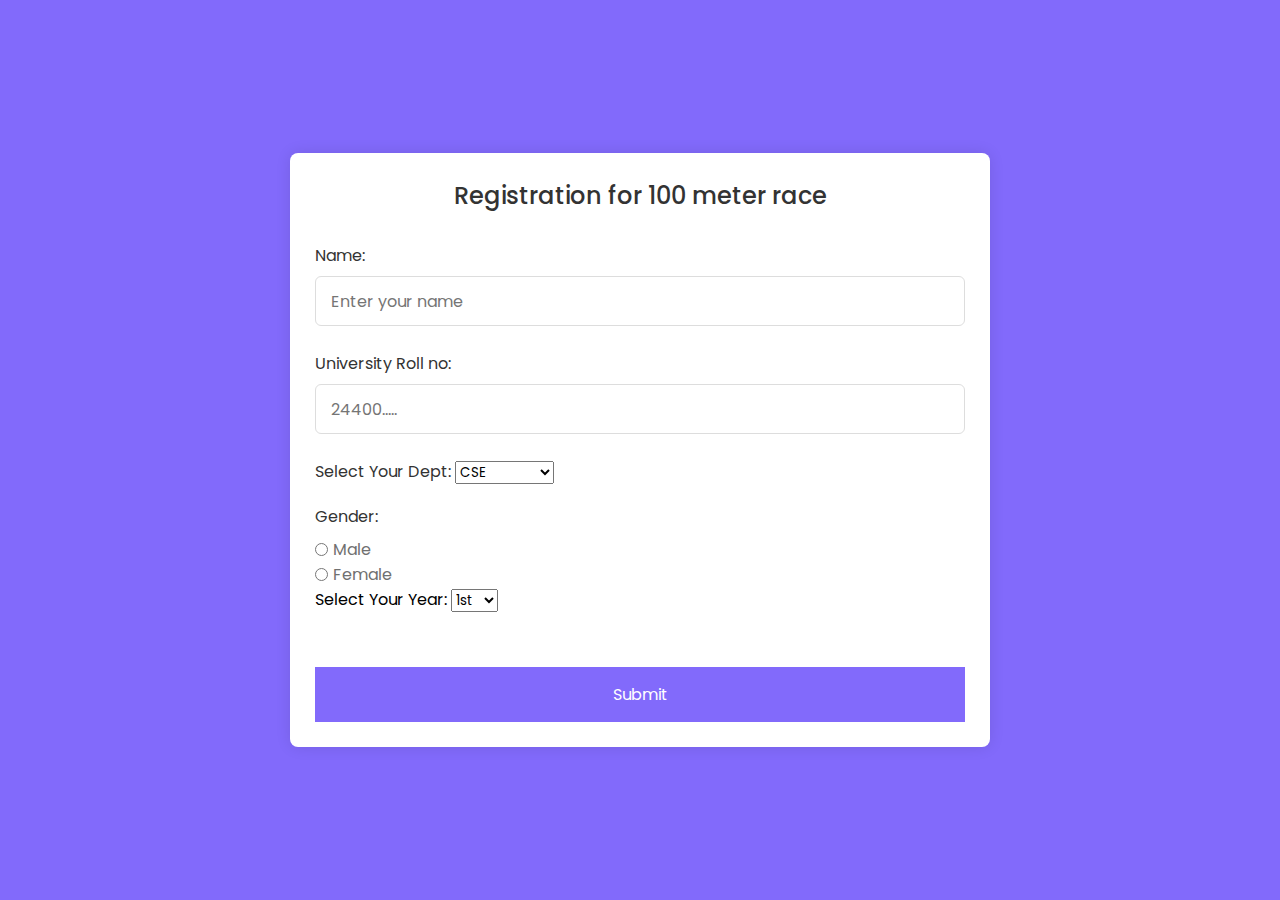
<file: Sportivo-4.0/100meter.html>
<!DOCTYPE html>
<html lang="en">
	<head>
		<meta charset="UTF-8" />
		<meta name="viewport" content="width=device-width, initial-scale=1.0" />
		<title>100 meter race</title>
		<link rel="stylesheet" href="./CSS/form.css" />
	</head>

	<body>
		<section class="container">
			<header>Registration for 100 meter race</header>
			<form name="submit-to-google-sheet" class="form">
				<div class="input-box">
					<label for="name">Name:</label>
					<input
						type="text"
						id="name"
						name="name"
						placeholder="Enter your name"
						required
					/>
					<br /><br />

					<label for="name">University Roll no:</label>
					<input
						type="number"
						id="name"
						name="university_roll"
						placeholder="24400....."
						pattern="[0-9]"
						required
					/>
					<br /><br />

					<label for="dept">Select Your Dept:</label>
					<select name="dept" id="dept">
						<option value="cse">CSE</option>
						<option value="cse_ai_ml">CSE(AI&ML)</option>
						<option value="ece">ECE</option>
						<option value="me">ME</option>
					</select>
				</div>
				<div class="gender-box">
					<h3>Gender:</h3>
					<div class="gender">
						<input type="radio" id="male" name="gender" value="Male" />
						<label for="male">Male</label>
					</div>
					<div class="gender">
						<input type="radio" id="female" name="gender" value="Female" />
						<label for="female">Female</label>
					</div>
				</div>
				<label for="year">Select Your Year:</label>
				<select name="year" id="year" name="Year">
					<option value="1st">1st</option>
					<option value="2nd">2nd</option>
					<option value="3rd">3rd</option>
					<option value="4th">4th</option></select
				><br /><br />
				<button type="submit" class="button">Submit</button>
			</form>
		</section>
		<script>
			const scriptURL =
				'https://script.google.com/macros/s/AKfycbwMlV03gL2Oj-5pOjhoEFvcTAV-7hagBb9JTUZ74czKsGth3iZbeuj8jcMgOE8VdQoq3g/exec';
			const form = document.forms['submit-to-google-sheet'];
			const button = document.querySelector('.button');

			form.addEventListener('submit', (e) => {
				e.preventDefault();
				fetch(scriptURL, { method: 'POST', body: new FormData(form) })
					.then((response) => {
						console.log('Success!', response);
						button.innerHTML = 'Submitted ✅';
						setTimeout(function () {
							button.innerHTML = 'Submit';
							window.location.assign('index.html');
						}, 3000);
						form.reset();
					})
					.catch((error) => console.error('Error!', error.message));
			});
		</script>
	</body>
</html>
</file>
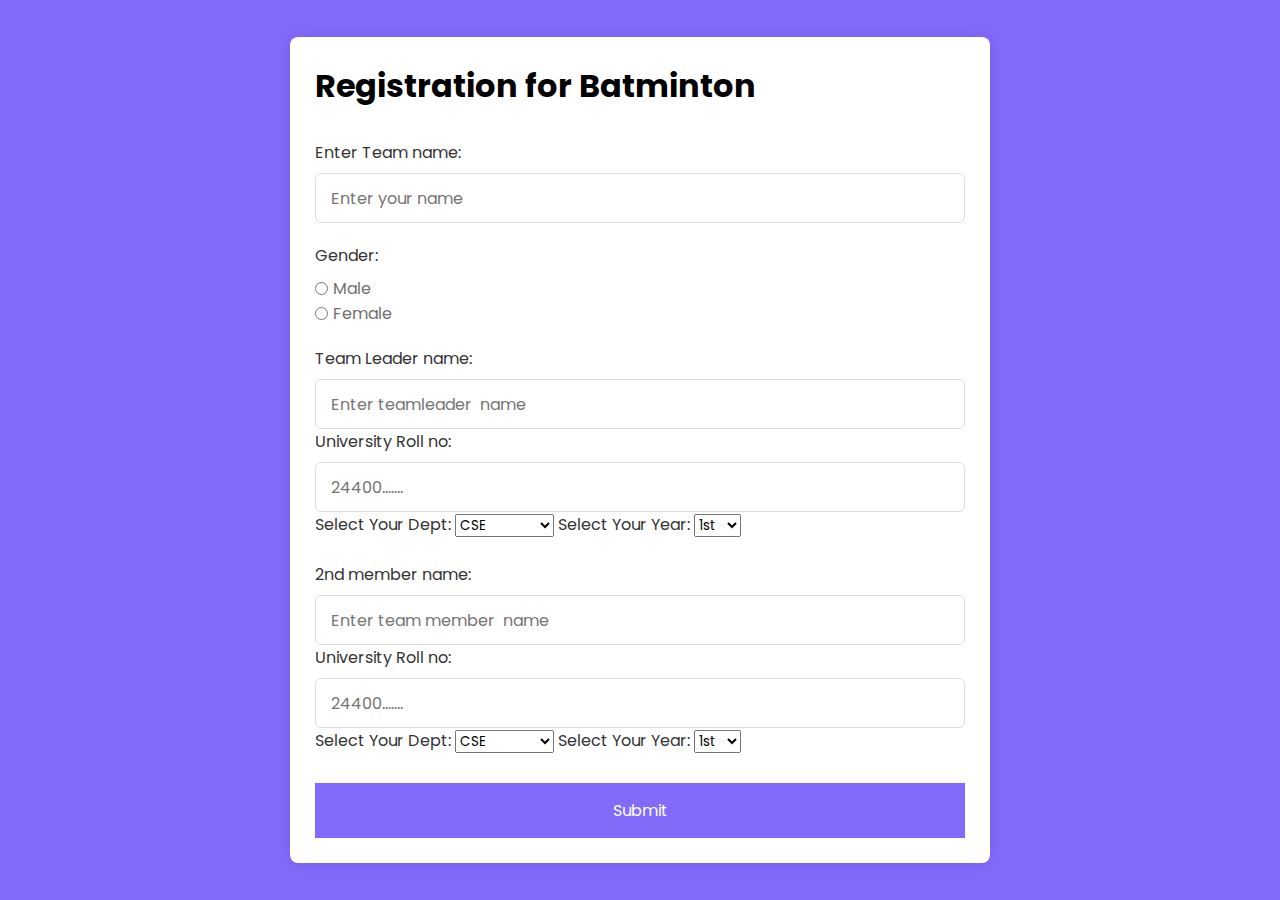
<file: Sportivo-4.0/Batminton.html>
<!DOCTYPE html>
<html lang="en">
	<head>
		<meta charset="UTF-8" />
		<meta name="viewport" content="width=device-width, initial-scale=1.0" />
		<link rel="stylesheet" href="./CSS/form.css" />
		<title>Batminton</title>
	</head>

	<body>
		<section class="container">
			<h1>Registration for Batminton</h1>
			<form name="submit-to-google-sheet" class="form">
				<div class="input-box">
					<label for="name">Enter Team name:</label>
					<input
						type="text"
						id="name"
						name="Team_name"
						placeholder="Enter your name"
						required
					/>
				</div>
				<div class="gender-box">
					<h3>Gender:</h3>
					<div class="gender">
						<input type="radio" id="male" name="gender" value="Male" />
						<label for="male">Male</label>
					</div>
					<div class="gender">
						<input type="radio" id="female" name="gender" value="Female" />
						<label for="female">Female</label>
					</div>
				</div>
				<div class="input-box">
					<label for="name">Team Leader name:</label>
					<input
						type="text"
						id="name"
						name="team_lead_name"
						placeholder="Enter teamleader  name"
						required
					/>
					<label for="name">University Roll no:</label>
					<input
						type="number"
						id="name"
						name="university_roll"
						placeholder="24400......."
						pattern="[0-9]"
						required
					/>
					<label for="dept">Select Your Dept:</label>
					<select name="dept" id="dept">
						<option value="cse">CSE</option>
						<option value="cse_ai_ml">CSE(AI&ML)</option>
						<option value="ece">ECE</option>
						<option value="me">ME</option>
					</select>
					<label for="year">Select Your Year:</label>
					<select name="year" id="year">
						<option value="1st">1st</option>
						<option value="2nd">2nd</option>
						<option value="3rd">3rd</option>
						<option value="4th">4th</option></select
					><br /><br />

					<label for="name">2nd member name:</label>
					<input
						type="text"
						id="name"
						name="team_mem_2"
						placeholder="Enter team member  name"
						required
					/>
					<label for="name">University Roll no:</label>
					<input
						type="number"
						id="name"
						name="member2_rollno"
						placeholder="24400......."
						pattern="[0-9]"
						required
					/>
					<label for="dept_mem2">Select Your Dept:</label>
					<select name="dept_mem2" id="dept">
						<option value="cse">CSE</option>
						<option value="cse_ai_ml">CSE(AI&ML)</option>
						<option value="ece">ECE</option>
						<option value="me">ME</option>
					</select>
					<label for="year_mem2">Select Your Year:</label>
					<select name="year_mem2" id="year">
						<option value="1st">1st</option>
						<option value="2nd">2nd</option>
						<option value="3rd">3rd</option>
						<option value="4th">4th</option>
					</select>
				</div>
				<button type="submit" class="button">Submit</button>
			</form>
		</section>
		<script>
			const scriptURL =
				'https://script.google.com/macros/s/AKfycbyszoPr5aWF9t4W_Vw4fYFQ_SLhU0UgXO2z4UUqZK7SjTtk34ZQBLseAjHZ33x85wFZHw/exec';
			const form = document.forms['submit-to-google-sheet'];
			const button = document.querySelector('.button');

			form.addEventListener('submit', (e) => {
				e.preventDefault();
				fetch(scriptURL, { method: 'POST', body: new FormData(form) })
					.then((response) => {
						console.log('Success!', response);
						button.innerHTML = 'Submitted ✅';
						setTimeout(function () {
							button.innerHTML = 'Submit';
							window.location.assign('index.html');
						}, 3000);
						form.reset();
					})
					.catch((error) => console.error('Error!', error.message));
			});
		</script>
	</body>
</html>
</file>
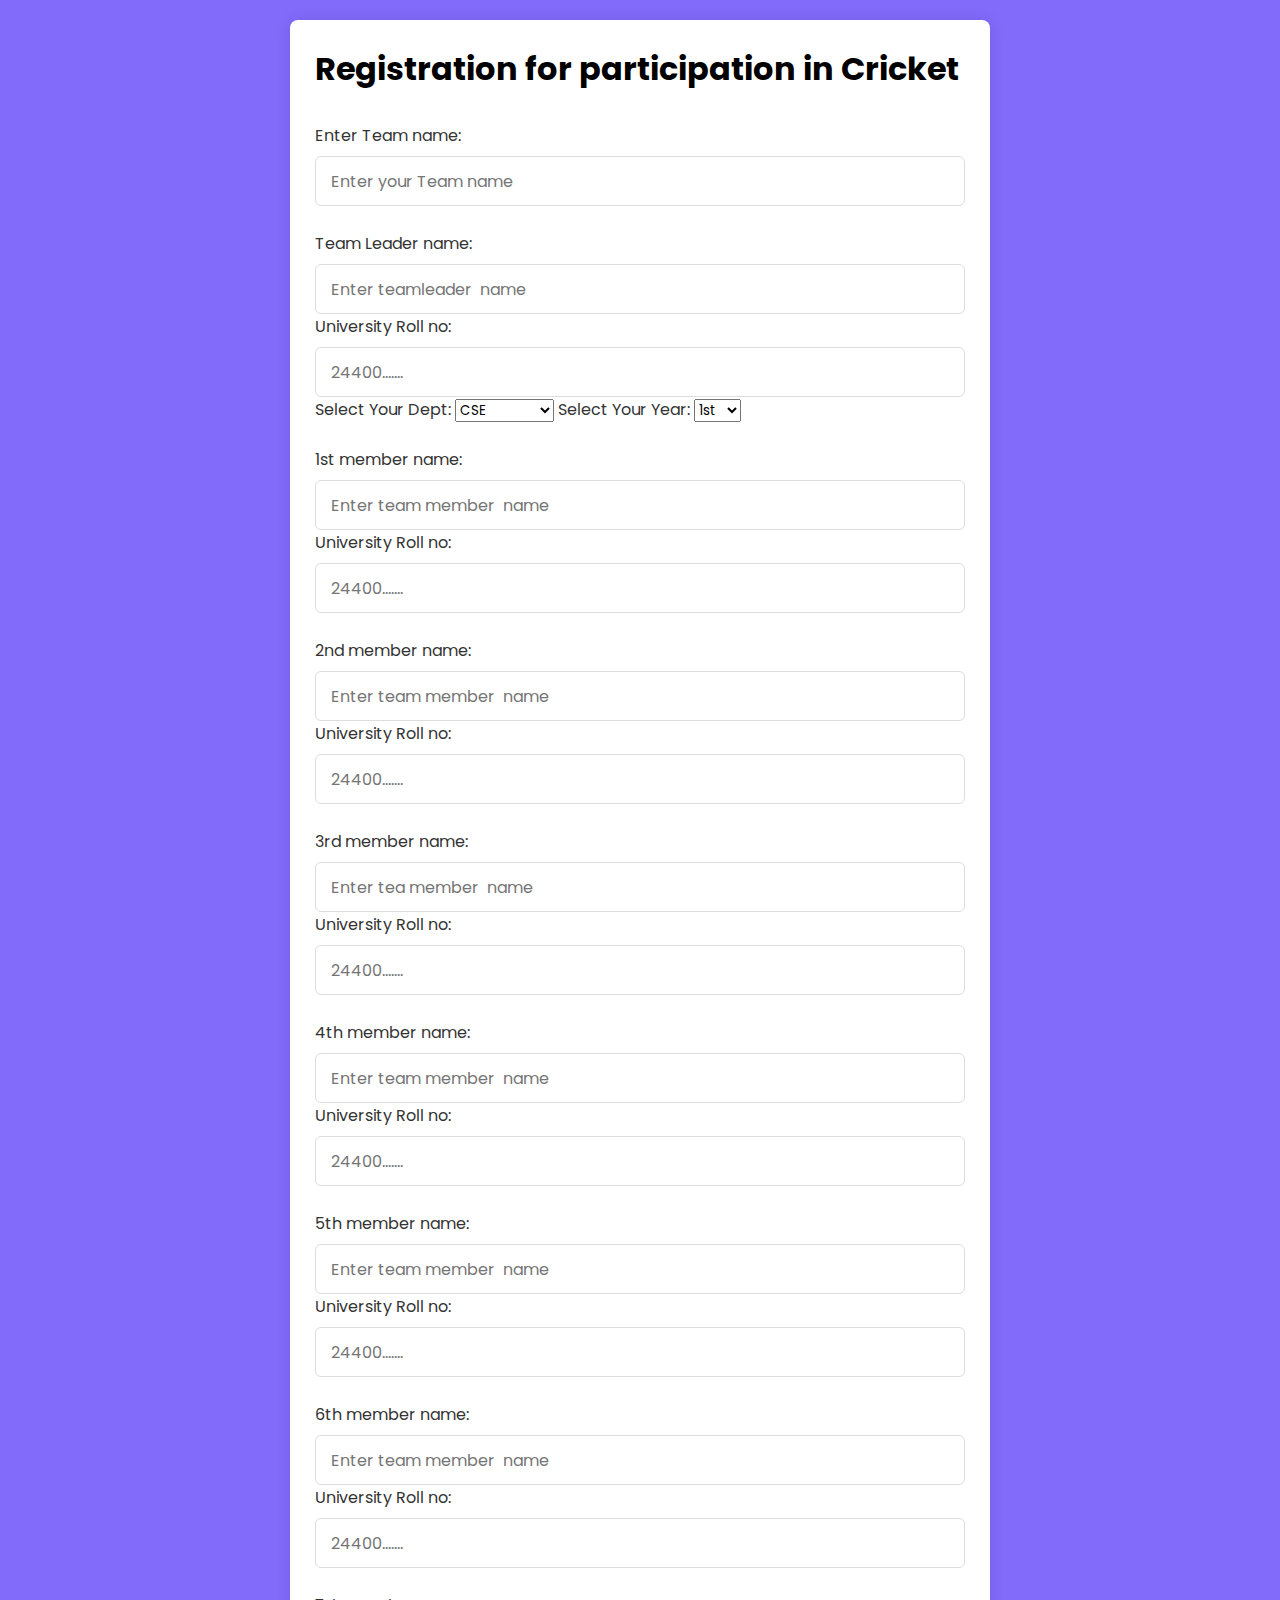
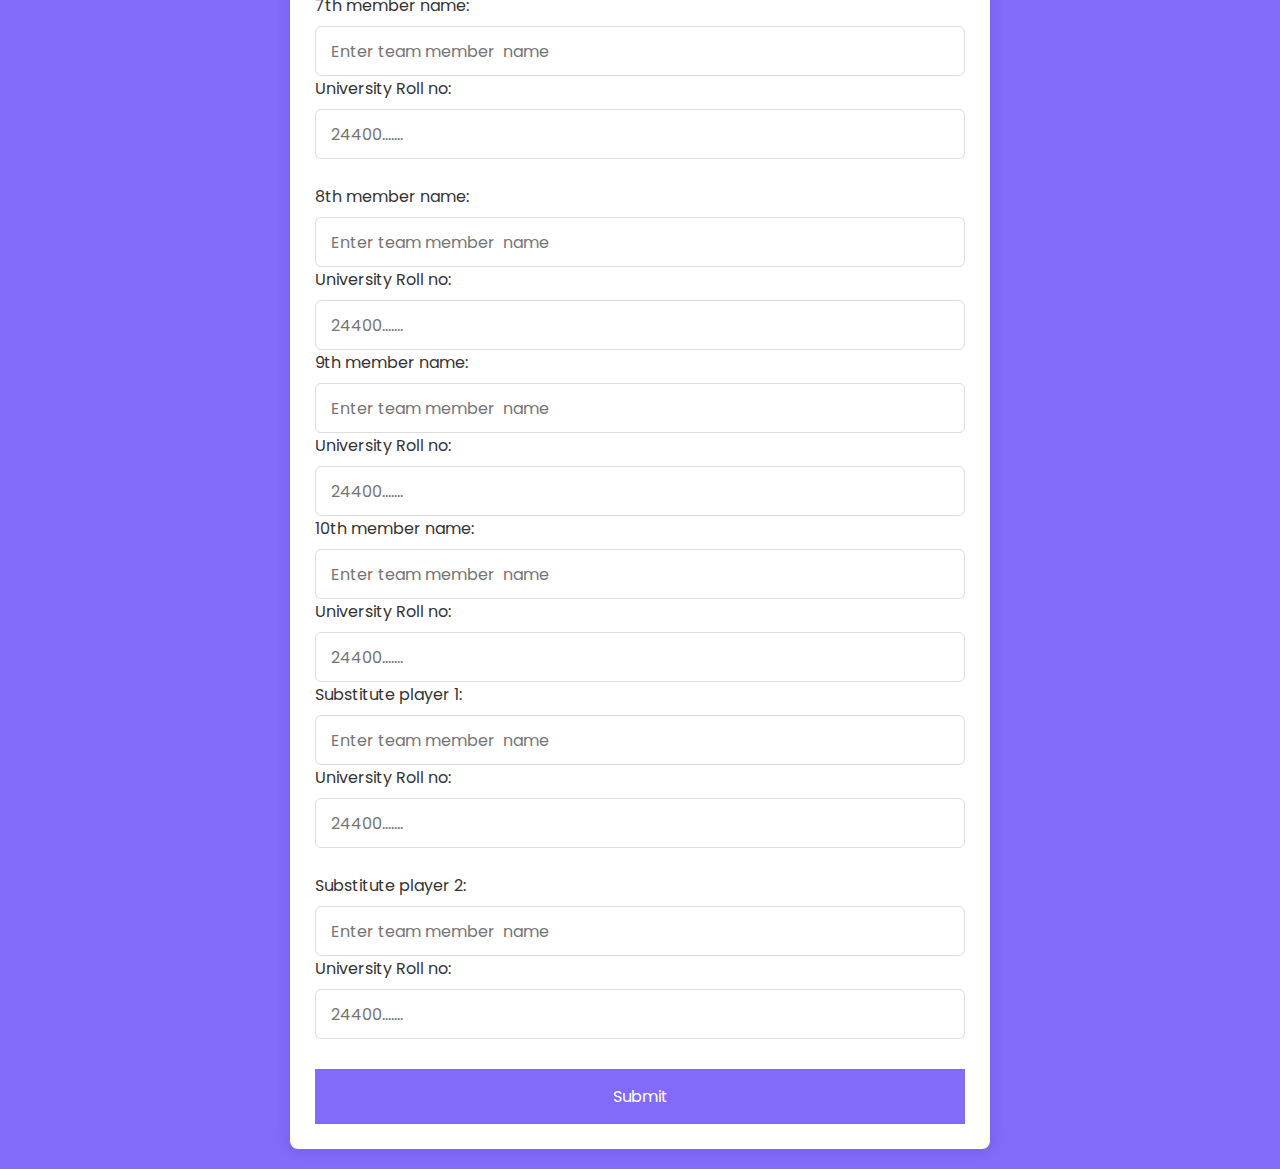
<file: Sportivo-4.0/cricket.html>
<!DOCTYPE html>
<html lang="en">
	<head>
		<meta charset="UTF-8" />
		<meta name="viewport" content="width=device-width, initial-scale=1.0" />
		<link rel="stylesheet" href="./CSS/form.css" />
		<title>Cricket</title>
	</head>

	<body>
		<section class="container">
			<h1>Registration for participation in Cricket</h1>
			<form name="submit-to-google-sheet" class="form">
				<div class="input-box">
					<label for="name">Enter Team name:</label>
					<input
						type="text"
						id="name"
						name="team-name"
						placeholder="Enter your Team name"
						required
					/>
					<br /><br />

					<label for="name">Team Leader name:</label>
					<input
						type="text"
						id="name"
						name="t_lead_name"
						placeholder="Enter teamleader  name"
						required
					/>
					<label for="name"> University Roll no:</label>
					<input
						type="number"
						id="name"
						name="roll_no"
						placeholder="24400......."
						pattern="[0-9]"
						required
					/>

					<label for="dept">Select Your Dept:</label>
					<select name="dept" id="dept">
						<option value="cse">CSE</option>
						<option value="cse_ai_ml">CSE(AI&ML)</option>
						<option value="ece">ECE</option>
						<option value="me">ME</option>
					</select>
					<label for="year">Select Your Year:</label>
					<select name="year" id="year">
						<option value="1st">1st</option>
						<option value="2nd">2nd</option>
						<option value="3rd">3rd</option>
						<option value="4th">4th</option></select
					><br /><br />

					<label for="name">1st member name:</label>
					<input
						type="text"
						id="name"
						name="t_mem_1"
						placeholder="Enter team member  name"
						required
					/>
					<label for="name">University Roll no:</label>
					<input
						type="number"
						id="name"
						name="roll_no_m1"
						placeholder="24400......."
						pattern="[0-9]"
						required
					/>
					<br /><br />
					<label for="name">2nd member name:</label>
					<input
						type="text"
						id="name"
						name="t_mem_2"
						placeholder="Enter team member  name"
						required
					/>
					<label for="name">University Roll no:</label>
					<input
						type="number"
						id="name"
						name="roll_no_m2"
						placeholder="24400......."
						pattern="[0-9]"
						required
					/>

					<br /><br />

					<label for="name">3rd member name:</label>
					<input
						type="text"
						id="name"
						name="t_mem_3"
						placeholder="Enter tea member  name"
						required
					/>
					<label for="name">University Roll no:</label>
					<input
						type="number"
						id="name"
						name="roll_no_m3"
						placeholder="24400......."
						pattern="[0-9]"
						required
					/>

					<br /><br />

					<label for="name">4th member name:</label>
					<input
						type="text"
						id="name"
						name="t_mem_4"
						placeholder="Enter team member  name"
						required
					/>
					<label for="name">University Roll no:</label>
					<input
						type="number"
						id="name"
						name="roll_no_m4"
						placeholder="24400......."
						pattern="[0-9]"
						required
					/>

					<br /><br />

					<label for="name">5th member name:</label>
					<input
						type="text"
						id="name"
						name="t_mem_5"
						placeholder="Enter team member  name"
						required
					/>
					<label for="name">University Roll no:</label>
					<input
						type="number"
						id="name"
						name="roll_no_m5"
						placeholder="24400......."
						pattern="[0-9]"
						required
					/>

					<br /><br />

					<label for="name">6th member name:</label>
					<input
						type="text"
						id="name"
						name="t_mem_6"
						placeholder="Enter team member  name"
						required
					/>
					<label for="name">University Roll no:</label>
					<input
						type="number"
						id="name"
						name="roll_no_m6"
						placeholder="24400......."
						pattern="[0-9]"
						required
					/>

					<br /><br />

					<label for="name">7th member name:</label>
					<input
						type="text"
						id="name"
						name="t_mem_7"
						placeholder="Enter team member  name"
						required
					/>
					<label for="name">University Roll no:</label>
					<input
						type="number"
						id="name"
						name="roll_no_m7"
						placeholder="24400......."
						pattern="[0-9]"
						required
					/>

					<br /><br />

					<label for="name">8th member name:</label>
					<input
						type="text"
						id="name"
						name="t_mem_8"
						placeholder="Enter team member  name"
						required
					/>
					<label for="name">University Roll no:</label>
					<input
						type="number"
						id="name"
						name="roll_no_m8"
						placeholder="24400......."
						pattern="[0-9]"
						required
					/>

					<label for="name">9th member name:</label>
					<input
						type="text"
						id="name"
						name="t_mem_9"
						placeholder="Enter team member  name"
						required
					/>
					<label for="name">University Roll no:</label>
					<input
						type="number"
						id="name"
						name="roll_no_m9"
						placeholder="24400......."
						pattern="[0-9]"
						required
					/>

					<label for="name">10th member name:</label>
					<input
						type="text"
						id="name"
						name="t_mem_10"
						placeholder="Enter team member  name"
						required
					/>
					<label for="name">University Roll no:</label>
					<input
						type="number"
						id="name"
						name="roll_no_m10"
						placeholder="24400......."
						pattern="[0-9]"
						required
					/>

					<label for="name">Substitute player 1:</label>
					<input
						type="text"
						id="name"
						name="t_supmem_1"
						placeholder="Enter team member  name"
						required
					/>
					<label for="name">University Roll no:</label>
					<input
						type="number"
						id="name"
						name="roll_no_sup_m1"
						placeholder="24400......."
						pattern="[0-9]"
						required
					/>

					<br /><br />

					<label for="name">Substitute player 2:</label>
					<input
						type="text"
						id="name"
						name="t_supmem_2"
						placeholder="Enter team member  name"
						required
					/>
					<label for="name">University Roll no:</label>
					<input
						type="number"
						id="name"
						name="roll_no_sup_m2"
						placeholder="24400......."
						pattern="[0-9]"
						required
					/>
				</div>

				<button type="submit" class="button">Submit</button>
			</form>
		</section>
		<script>
			const scriptURL =
				'https://script.google.com/macros/s/AKfycbwUEDeiVMdNuOxRN1tmgR61vijTufykzEV__dlzZLxdXE0lMbyQSOYjNxNMelGFZABxzQ/exec';
			const form = document.forms['submit-to-google-sheet'];
			const button = document.querySelector('.button');

			form.addEventListener('submit', (e) => {
				e.preventDefault();
				fetch(scriptURL, { method: 'POST', body: new FormData(form) })
					.then((response) => {
						console.log('Success!', response);
						button.innerHTML = 'Submitted ✅';
						setTimeout(function () {
							button.innerHTML = 'Submit';
							window.location.assign('index.html');
						}, 3000);
						form.reset();
					})
					.catch((error) => console.error('Error!', error.message));
			});
		</script>
	</body>
</html>
</file>
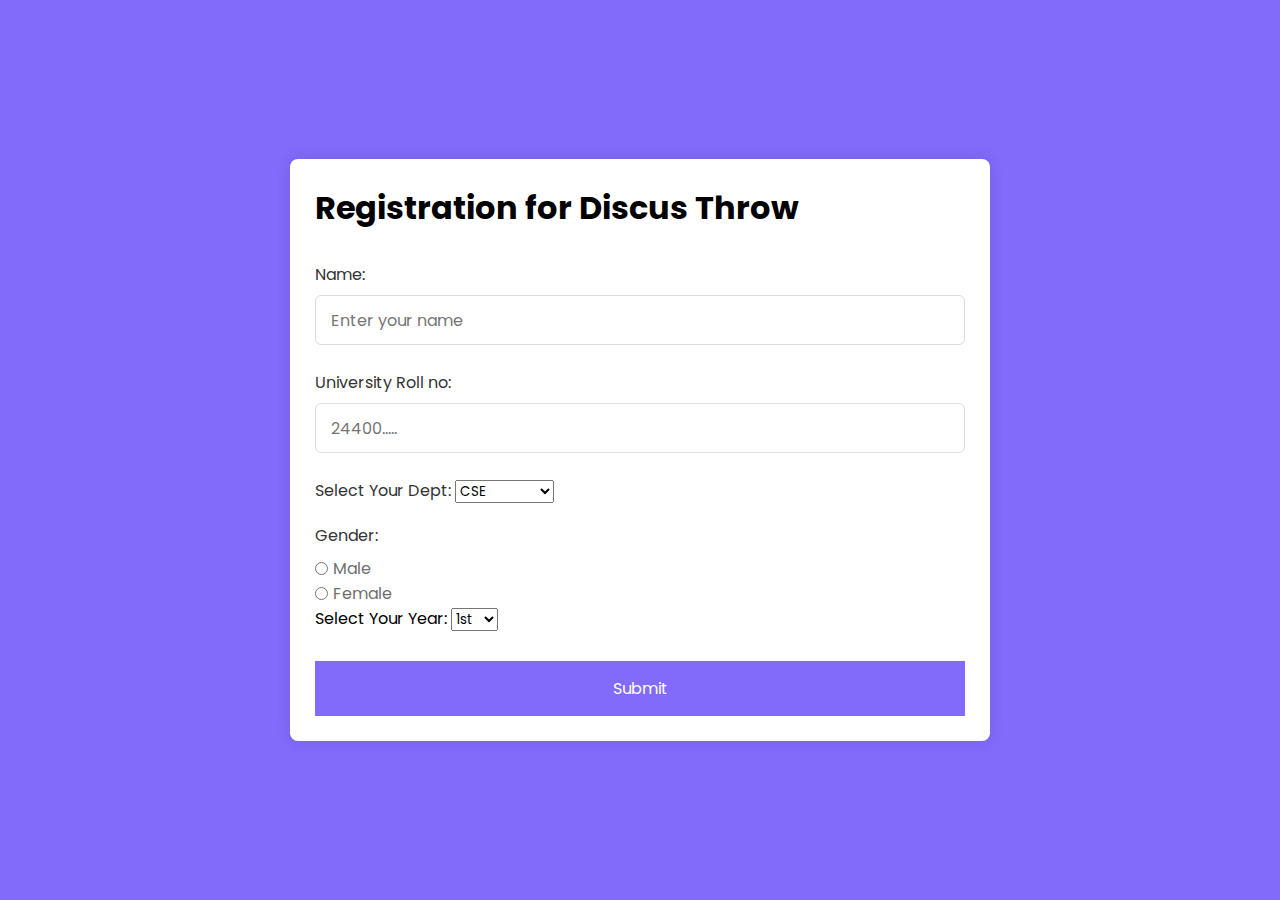
<file: Sportivo-4.0/Discus_throw.html>
<!DOCTYPE html>
<html lang="en">
	<head>
		<meta charset="UTF-8" />
		<meta name="viewport" content="width=device-width, initial-scale=1.0" />
		<link rel="stylesheet" href="./CSS/form.css" />
		<title>Discus Throw</title>
	</head>

	<body>
		<section class="container">
			<h1>Registration for Discus Throw</h1>
			<form name="submit-to-google-sheet" class="form">
				<div class="input-box">
					<label for="name">Name:</label>
					<input
						type="text"
						id="name"
						name="name"
						placeholder="Enter your name"
						required
					/>
					<br /><br />

					<label for="name">University Roll no:</label>
					<input
						type="number"
						id="name"
						name="university_roll"
						placeholder="24400....."
						pattern="[0-9]"
						required
					/>
					<br /><br />

					<label for="dept">Select Your Dept:</label>
					<select name="dept" id="dept">
						<option value="cse">CSE</option>
						<option value="cse_ai_ml">CSE(AI&ML)</option>
						<option value="ece">ECE</option>
						<option value="me">ME</option>
					</select>
				</div>
				<div class="gender-box">
					<h3>Gender:</h3>
					<div class="gender">
						<input type="radio" id="male" name="gender" value="Male" />
						<label for="male">Male</label>
					</div>
					<div class="gender">
						<input type="radio" id="female" name="gender" value="Female" />
						<label for="female">Female</label>
					</div>
				</div>
				<label for="year">Select Your Year:</label>
				<select name="year" id="year" name="year">
					<option value="1st">1st</option>
					<option value="2nd">2nd</option>
					<option value="3rd">3rd</option>
					<option value="4th">4th</option>
				</select>
				<button type="submit" class="button">Submit</button>
			</form>
		</section>
		<script>
			const scriptURL =
				'https://script.google.com/macros/s/AKfycbzGjv95v8O0DQiumwiZi7rHN5RM-Wu0u3vp0aEKr58ih3odd4SWrEY32O1v7-6h6BLP5A/exec';
			const form = document.forms['submit-to-google-sheet'];
			const button = document.querySelector('.button');

			form.addEventListener('submit', (e) => {
				e.preventDefault();
				fetch(scriptURL, { method: 'POST', body: new FormData(form) })
					.then((response) => {
						console.log('Success!', response);
						button.innerHTML = 'Submitted ✅';
						setTimeout(function () {
							button.innerHTML = 'Submit';
							window.location.assign('index.html');
						}, 3000);
						form.reset();
					})
					.catch((error) => console.error('Error!', error.message));
			});
		</script>
	</body>
</html>
</file>
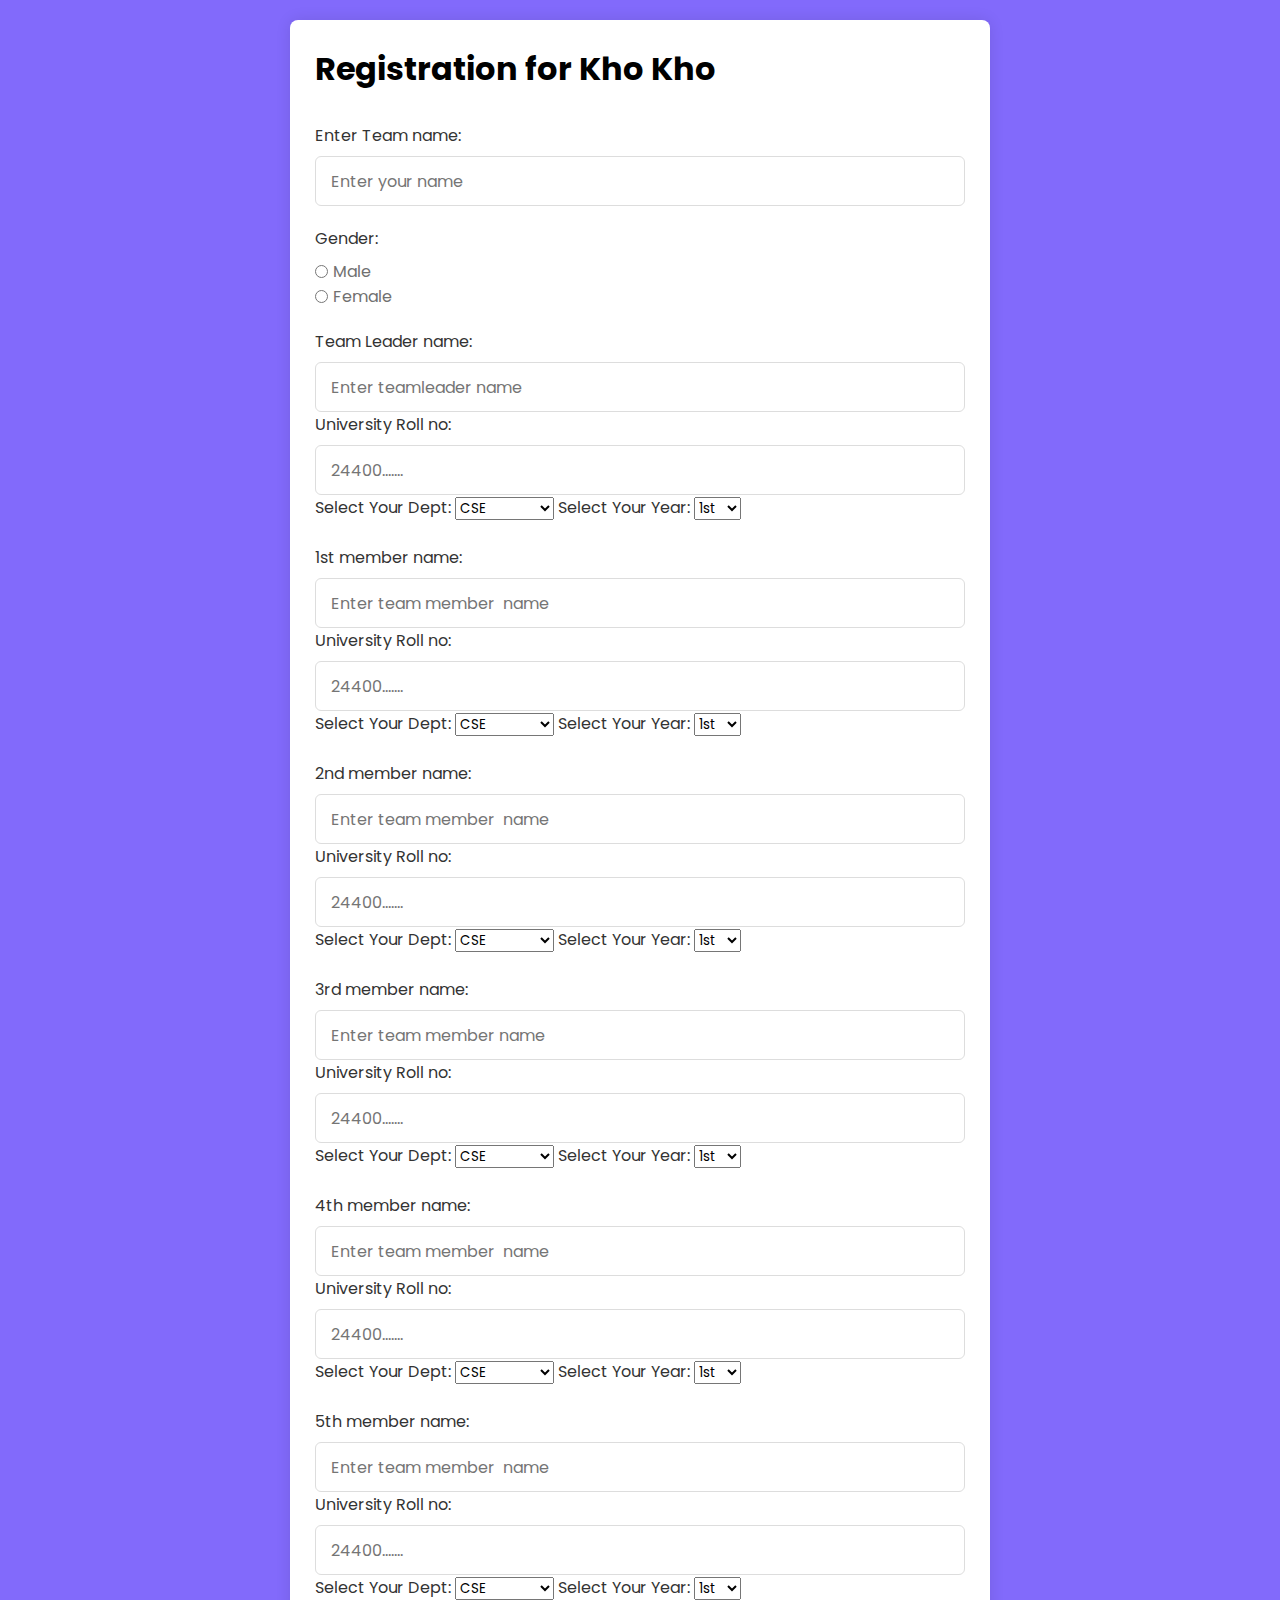
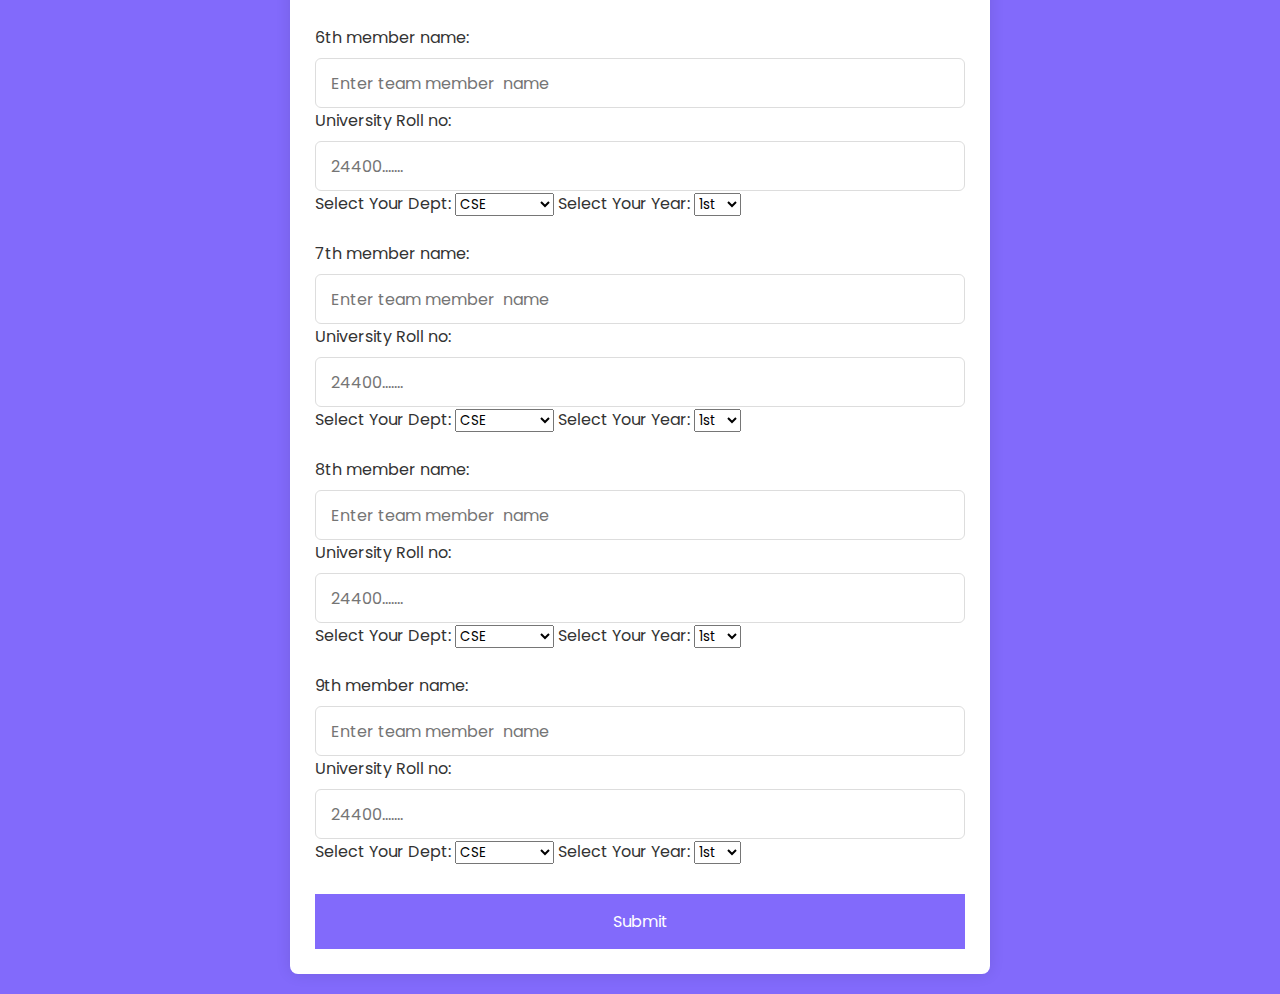
<file: Sportivo-4.0/kho-kho.html>
<!DOCTYPE html>
<html lang="en">
	<head>
		<meta charset="UTF-8" />
		<meta name="viewport" content="width=device-width, initial-scale=1.0" />
		<link rel="stylesheet" href="./CSS/form.css" />
		<title>Kho Kho</title>
	</head>

	<body>
		<section class="container">
			<h1>Registration for Kho Kho</h1>
			<form name="submit-to-google-sheet" class="form">
				<div class="input-box">
					<label for="name">Enter Team name:</label>
					<input
						type="text"
						id="name"
						name="Team_name"
						placeholder="Enter your name"
						required
					/>
				</div>
				<div class="gender-box">
					<h3>Gender:</h3>
					<div class="gender">
						<input type="radio" id="male" name="gender" value="Male" />
						<label for="male">Male</label>
					</div>
					<div class="gender">
						<input type="radio" id="female" name="gender" value="Female" />
						<label for="female">Female</label>
					</div>
				</div>
				<div class="input-box">
					<label for="name">Team Leader name:</label>
					<input
						type="text"
						id="name"
						name="team_lead_name"
						placeholder="Enter teamleader name"
						required
					/>
					<label for="name"> University Roll no:</label>
					<input
						type="number"
						id="name"
						name="university_roll"
						placeholder="24400......."
						pattern="[0-9]"
						required
					/>
					<label for="dept">Select Your Dept:</label>
					<select name="dept" id="dept">
						<option value="cse">CSE</option>
						<option value="cse_ai_ml">CSE(AI&ML)</option>
						<option value="ece">ECE</option>
						<option value="me">ME</option>
					</select>
					<label for="year">Select Your Year:</label>
					<select name="year" id="year">
						<option value="1st">1st</option>
						<option value="2nd">2nd</option>
						<option value="3rd">3rd</option>
						<option value="4th">4th</option></select
					><br /><br />
					<label for="name">1st member name:</label>
					<input
						type="text"
						id="name"
						name="team_mem_1"
						placeholder="Enter team member  name"
						required
					/>

					<label for="name">University Roll no:</label>
					<input
						type="number"
						id="name"
						placeholder="24400......."
						pattern="[0-9]"
						name="member1_rollno"
					/>

					<label for="dept">Select Your Dept:</label>
					<select name="dept_mem_1" id="dept">
						<option value="cse">CSE</option>
						<option value="cse_ai_ml">CSE(AI&ML)</option>
						<option value="ece">ECE</option>
						<option value="me">ME</option>
					</select>
					<label for="year">Select Your Year:</label>
					<select name="year_mem_1" id="year">
						<option value="1st">1st</option>
						<option value="2nd">2nd</option>
						<option value="3rd">3rd</option>
						<option value="4th">4th</option>
					</select>
					<br /><br />

					<label for="name">2nd member name:</label>
					<input
						type="text"
						id="name"
						name="team_mem_2"
						placeholder="Enter team member  name"
						required
					/>
					<label for="name">University Roll no:</label>
					<input
						type="number"
						id="name"
						name="member2_rollno"
						placeholder="24400......."
						pattern="[0-9]"
						required
					/>
					<label for="dept">Select Your Dept:</label>
					<select name="dept_mem_2" id="dept">
						<option value="cse">CSE</option>
						<option value="cse_ai_ml">CSE(AI&ML)</option>
						<option value="ece">ECE</option>
						<option value="me">ME</option>
					</select>
					<label for="year">Select Your Year:</label>
					<select name="year_mem_2" id="year">
						<option value="1st">1st</option>
						<option value="2nd">2nd</option>
						<option value="3rd">3rd</option>
						<option value="4th">4th</option>
					</select>
					<br /><br />
					<label for="name">3rd member name:</label>
					<input
						type="text"
						id="name"
						name="team_mem_3"
						placeholder="Enter team member name"
						required
					/>
					<label for="name">University Roll no:</label>
					<input
						type="number"
						id="name"
						name="member3_rollno"
						placeholder="24400......."
						pattern="[0-9]"
						required
					/>
					<label for="dept">Select Your Dept:</label>
					<select name="dept_mem_3" id="dept">
						<option value="cse">CSE</option>
						<option value="cse_ai_ml">CSE(AI&ML)</option>
						<option value="ece">ECE</option>
						<option value="me">ME</option>
					</select>
					<label for="year">Select Your Year:</label>
					<select name="year_mem_3" id="year">
						<option value="1st">1st</option>
						<option value="2nd">2nd</option>
						<option value="3rd">3rd</option>
						<option value="4th">4th</option>
					</select>
					<br /><br />
					<label for="name">4th member name:</label>
					<input
						type="text"
						id="name"
						name="team_mem_4"
						placeholder="Enter team member  name"
						required
					/>
					<label for="name">University Roll no:</label>
					<input
						type="number"
						id="name"
						name="member4_rollno"
						placeholder="24400......."
						pattern="[0-9]"
						required
					/>
					<label for="dept">Select Your Dept:</label>
					<select name="dept_mem_4" id="dept">
						<option value="cse">CSE</option>
						<option value="cse_ai_ml">CSE(AI&ML)</option>
						<option value="ece">ECE</option>
						<option value="me">ME</option>
					</select>
					<label for="year">Select Your Year:</label>
					<select name="year_mem_4" id="year">
						<option value="1st">1st</option>
						<option value="2nd">2nd</option>
						<option value="3rd">3rd</option>
						<option value="4th">4th</option>
					</select>
					<br /><br />
					<label for="name">5th member name:</label>
					<input
						type="text"
						id="name"
						name="team_mem_5"
						placeholder="Enter team member  name"
						required
					/>
					<label for="name">University Roll no:</label>
					<input
						type="number"
						id="name"
						name="member5_rollno"
						placeholder="24400......."
						pattern="[0-9]"
						required
					/>
					<label for="dept">Select Your Dept:</label>
					<select name="dept_mem_5" id="dept">
						<option value="cse">CSE</option>
						<option value="cse_ai_ml">CSE(AI&ML)</option>
						<option value="ece">ECE</option>
						<option value="me">ME</option>
					</select>
					<label for="year">Select Your Year:</label>
					<select name="year_mem_5" id="year">
						<option value="1st">1st</option>
						<option value="2nd">2nd</option>
						<option value="3rd">3rd</option>
						<option value="4th">4th</option>
					</select>
					<br /><br />
					<label for="name">6th member name:</label>
					<input
						type="text"
						id="name"
						name="team_mem_6"
						placeholder="Enter team member  name"
						required
					/>
					<label for="name">University Roll no:</label>
					<input
						type="number"
						id="name"
						name="member6_rollno"
						placeholder="24400......."
						pattern="[0-9]"
						required
					/>
					<label for="dept">Select Your Dept:</label>
					<select name="dept_mem_6" id="dept">
						<option value="cse">CSE</option>
						<option value="cse_ai_ml">CSE(AI&ML)</option>
						<option value="ece">ECE</option>
						<option value="me">ME</option>
					</select>
					<label for="year">Select Your Year:</label>
					<select name="year_mem_6" id="year">
						<option value="1st">1st</option>
						<option value="2nd">2nd</option>
						<option value="3rd">3rd</option>
						<option value="4th">4th</option>
					</select>
					<br /><br />
					<label for="name">7th member name:</label>
					<input
						type="text"
						id="name"
						name="team_mem_7"
						placeholder="Enter team member  name"
						required
					/>
					<label for="name">University Roll no:</label>
					<input
						type="number"
						id="name"
						name="member7_rollno"
						placeholder="24400......."
						pattern="[0-9]"
						required
					/>

					<label for="dept">Select Your Dept:</label>
					<select name="dept_mem_7" id="dept">
						<option value="cse">CSE</option>
						<option value="cse_ai_ml">CSE(AI&ML)</option>
						<option value="ece">ECE</option>
						<option value="me">ME</option>
					</select>
					<label for="year">Select Your Year:</label>
					<select name="year_mem_7" id="year">
						<option value="1st">1st</option>
						<option value="2nd">2nd</option>
						<option value="3rd">3rd</option>
						<option value="4th">4th</option>
					</select>
					<br /><br />
					<label for="name">8th member name:</label>
					<input
						type="text"
						id="name"
						name="team_mem_8"
						placeholder="Enter team member  name"
						required
					/>
					<label for="name">University Roll no:</label>
					<input
						type="number"
						id="name"
						name="member8_rollno"
						placeholder="24400......."
						pattern="[0-9]"
						required
					/>

					<label for="dept">Select Your Dept:</label>
					<select name="dept_mem_8" id="dept">
						<option value="cse">CSE</option>
						<option value="cse_ai_ml">CSE(AI&ML)</option>
						<option value="ece">ECE</option>
						<option value="me">ME</option>
					</select>
					<label for="year">Select Your Year:</label>
					<select name="year_mem_8" id="year">
						<option value="1st">1st</option>
						<option value="2nd">2nd</option>
						<option value="3rd">3rd</option>
						<option value="4th">4th</option>
					</select>
					<br /><br />
					<label for="name">9th member name:</label>
					<input
						type="text"
						id="name"
						name="team_mem_9"
						placeholder="Enter team member  name"
						required
					/>
					<label for="name">University Roll no:</label>
					<input
						type="number"
						id="name"
						name="member9_rollno"
						placeholder="24400......."
						pattern="[0-9]"
						required
					/>

					<label for="dept">Select Your Dept:</label>
					<select name="dept_mem_9" id="dept">
						<option value="cse">CSE</option>
						<option value="cse_ai_ml">CSE(AI&ML)</option>
						<option value="ece">ECE</option>
						<option value="me">ME</option>
					</select>
					<label for="year">Select Your Year:</label>
					<select name="year_mem_9" id="year">
						<option value="1st">1st</option>
						<option value="2nd">2nd</option>
						<option value="3rd">3rd</option>
						<option value="4th">4th</option>
					</select>
				</div>
				<button type="submit" class="button">Submit</button>
			</form>
		</section>
		<script>
			const scriptURL =
				'https://script.google.com/macros/s/AKfycbwdm-KWGf17OaEsPYxJPqbd8T7V2TEF5KKtzty5W3zt-5YSVPgn13sUkNktjX3-5wA3WQ/exec';
			const form = document.forms['submit-to-google-sheet'];
			const button = document.querySelector('.button');

			form.addEventListener('submit', (e) => {
				e.preventDefault();
				fetch(scriptURL, { method: 'POST', body: new FormData(form) })
					.then((response) => {
						console.log('Success!', response);
						button.innerHTML = 'Submitted ✅';
						setTimeout(function () {
							button.innerHTML = 'Submit';
							window.location.assign('index.html');
						}, 3000);
						form.reset();
					})
					.catch((error) => console.error('Error!', error.message));
			});
		</script>
	</body>
</html>
</file>
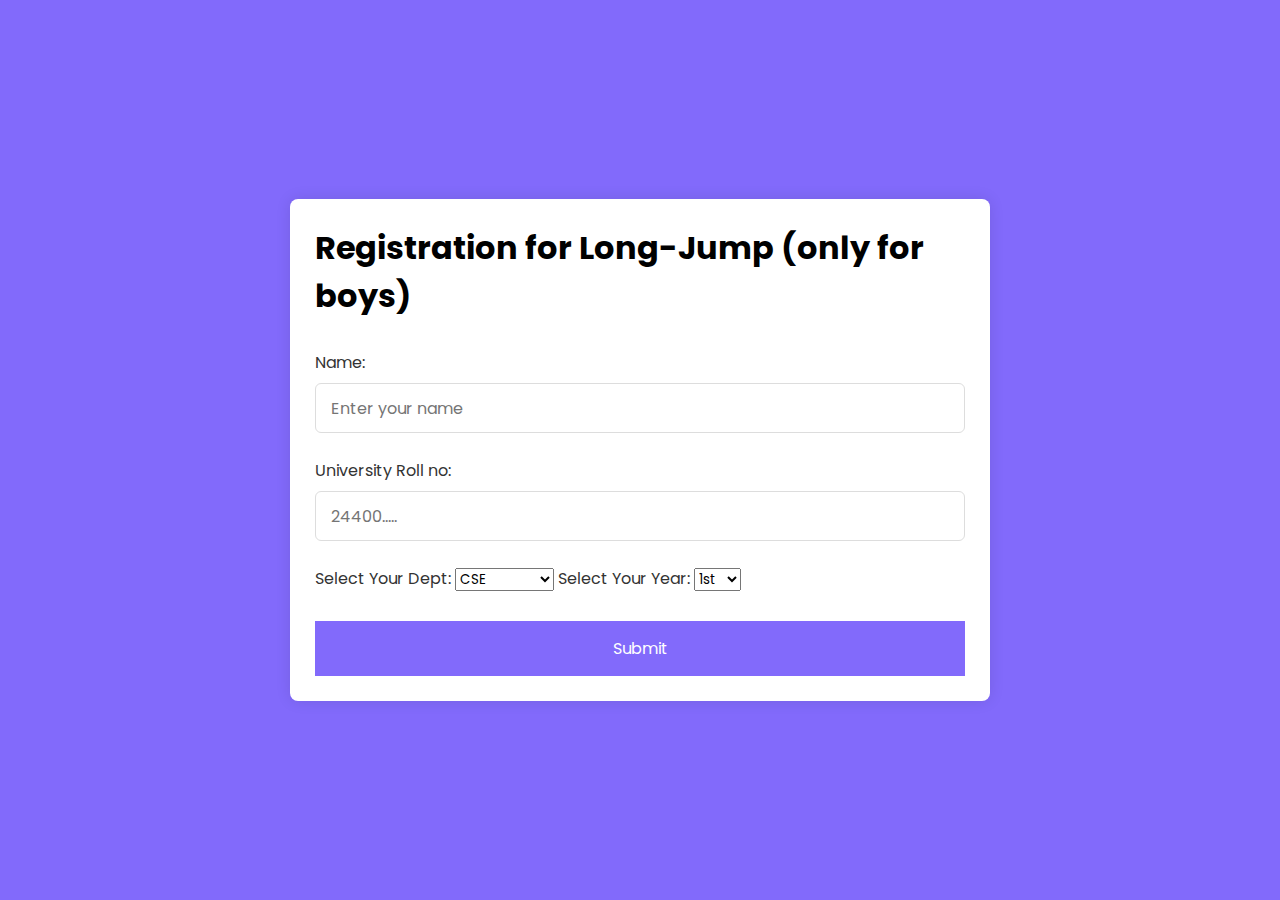
<file: Sportivo-4.0/longjump.html>
<!DOCTYPE html>
<html lang="en">
	<head>
		<meta charset="UTF-8" />
		<meta name="viewport" content="width=device-width, initial-scale=1.0" />
		<link rel="stylesheet" href="./CSS/form.css" />
		<title>Long-Jump</title>
	</head>
	<body>
		<section class="container">
			<h1>Registration for Long-Jump (only for boys)</h1>
			<form name="submit-to-google-sheet" class="form">
				<div class="input-box">
					<label for="name">Name:</label>
					<input
						type="text"
						id="name"
						name="name"
						placeholder="Enter your name"
						required
					/>
					<br /><br />

					<label for="name">University Roll no:</label>
					<input
						type="number"
						id="name"
						name="university_roll"
						placeholder="24400....."
						pattern="[0-9]"
						required
					/>
					<br /><br />

					<label for="dept">Select Your Dept:</label>
					<select name="dept" id="dept">
						<option value="cse">CSE</option>
						<option value="cse_ai_ml">CSE(AI&ML)</option>
						<option value="ece">ECE</option>
						<option value="me">ME</option>
					</select>
					<label for="year">Select Your Year:</label>
					<select name="year" id="year" name="Year">
						<option value="1st">1st</option>
						<option value="2nd">2nd</option>
						<option value="3rd">3rd</option>
						<option value="4th">4th</option>
					</select>
				</div>
				<button type="submit" class="button">Submit</button>
			</form>
		</section>
		<script>
			const scriptURL =
				'https://script.google.com/macros/s/AKfycbx7OzT6uQ9Dgzc7-dnixKxZYIiEh5A6fetqoTBD0yYTibyWsjqPMTFbvhcQrfRgJi8FeA/exec';
			const form = document.forms['submit-to-google-sheet'];
			const button = document.querySelector('.button');

			form.addEventListener('submit', (e) => {
				e.preventDefault();
				fetch(scriptURL, { method: 'POST', body: new FormData(form) })
					.then((response) => {
						console.log('Success!', response);
						button.innerHTML = 'Submitted ✅';
						setTimeout(function () {
							button.innerHTML = 'Submit';
							window.location.assign('index.html');
						}, 3000);
						form.reset();
					})
					.catch((error) => console.error('Error!', error.message));
			});
		</script>
	</body>
</html>
</file>
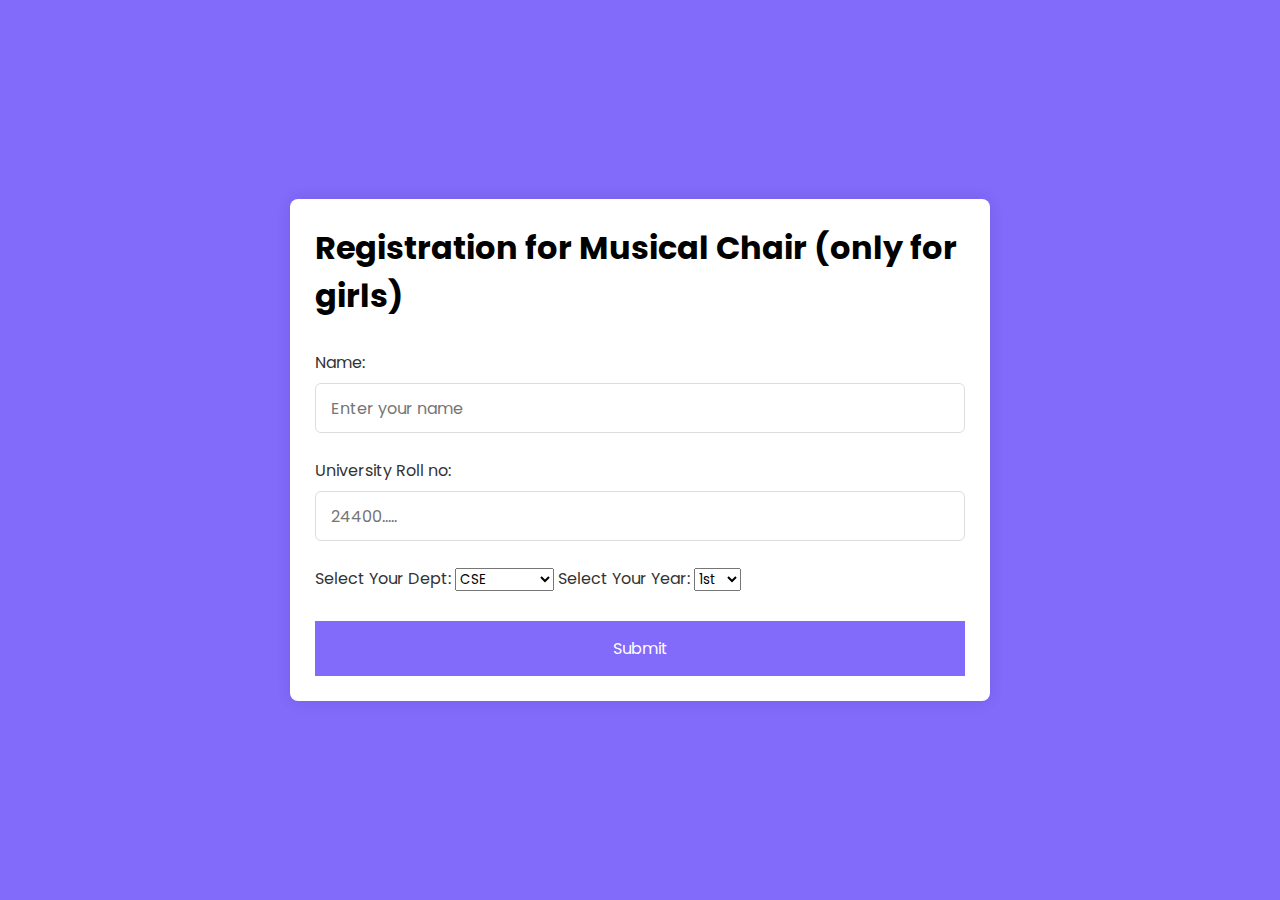
<file: Sportivo-4.0/Musical_Chair.html>
<!DOCTYPE html>
<html lang="en">
	<head>
		<meta charset="UTF-8" />
		<meta name="viewport" content="width=device-width, initial-scale=1.0" />
		<link rel="stylesheet" href="./CSS/form.css" />
		<title>Musical Chair</title>
	</head>
	<body>
		<section class="container">
			<h1>Registration for Musical Chair (only for girls)</h1>
			<form name="submit-to-google-sheet" class="form">
				<div class="input-box">
					<label for="name">Name:</label>
					<input
						type="text"
						id="name"
						name="name"
						placeholder="Enter your name"
						required
					/>
					<br /><br />

					<label for="name">University Roll no:</label>
					<input
						type="number"
						id="name"
						name="university_roll"
						placeholder="24400....."
						pattern="[0-9]"
						required
					/>
					<br /><br />

					<label for="dept">Select Your Dept:</label>
					<select name="dept" id="dept">
						<option value="cse">CSE</option>
						<option value="cse_ai_ml">CSE(AI&ML)</option>
						<option value="ece">ECE</option>
						<option value="me">ME</option>
					</select>
					<label for="year">Select Your Year:</label>
					<select name="year" id="year" name="Year">
						<option value="1st">1st</option>
						<option value="2nd">2nd</option>
						<option value="3rd">3rd</option>
						<option value="4th">4th</option></select
					><br />
				</div>
				<button type="submit" class="button">Submit</button>
			</form>
		</section>
		<script>
			const scriptURL =
				'https://script.google.com/macros/s/AKfycbzGGq03MSGganq0oqkSzUlmkUJuRKFcFAoAoxzgq-hm-663WQoI9g3FjQ7_QFzAVz-Thg/exec';
			const form = document.forms['submit-to-google-sheet'];
			const button = document.querySelector('.button');
			form.addEventListener('submit', (e) => {
				e.preventDefault();
				fetch(scriptURL, { method: 'POST', body: new FormData(form) })
					.then((response) => {
						console.log('Success!', response);
						button.innerHTML = 'Submitted ✅';
						setTimeout(function () {
							button.innerHTML = 'Submit';
							window.location.assign('index.html');
						}, 3000);
						form.reset();
					})
					.catch((error) => console.error('Error!', error.message));
			});
		</script>
	</body>
</html>
</file>
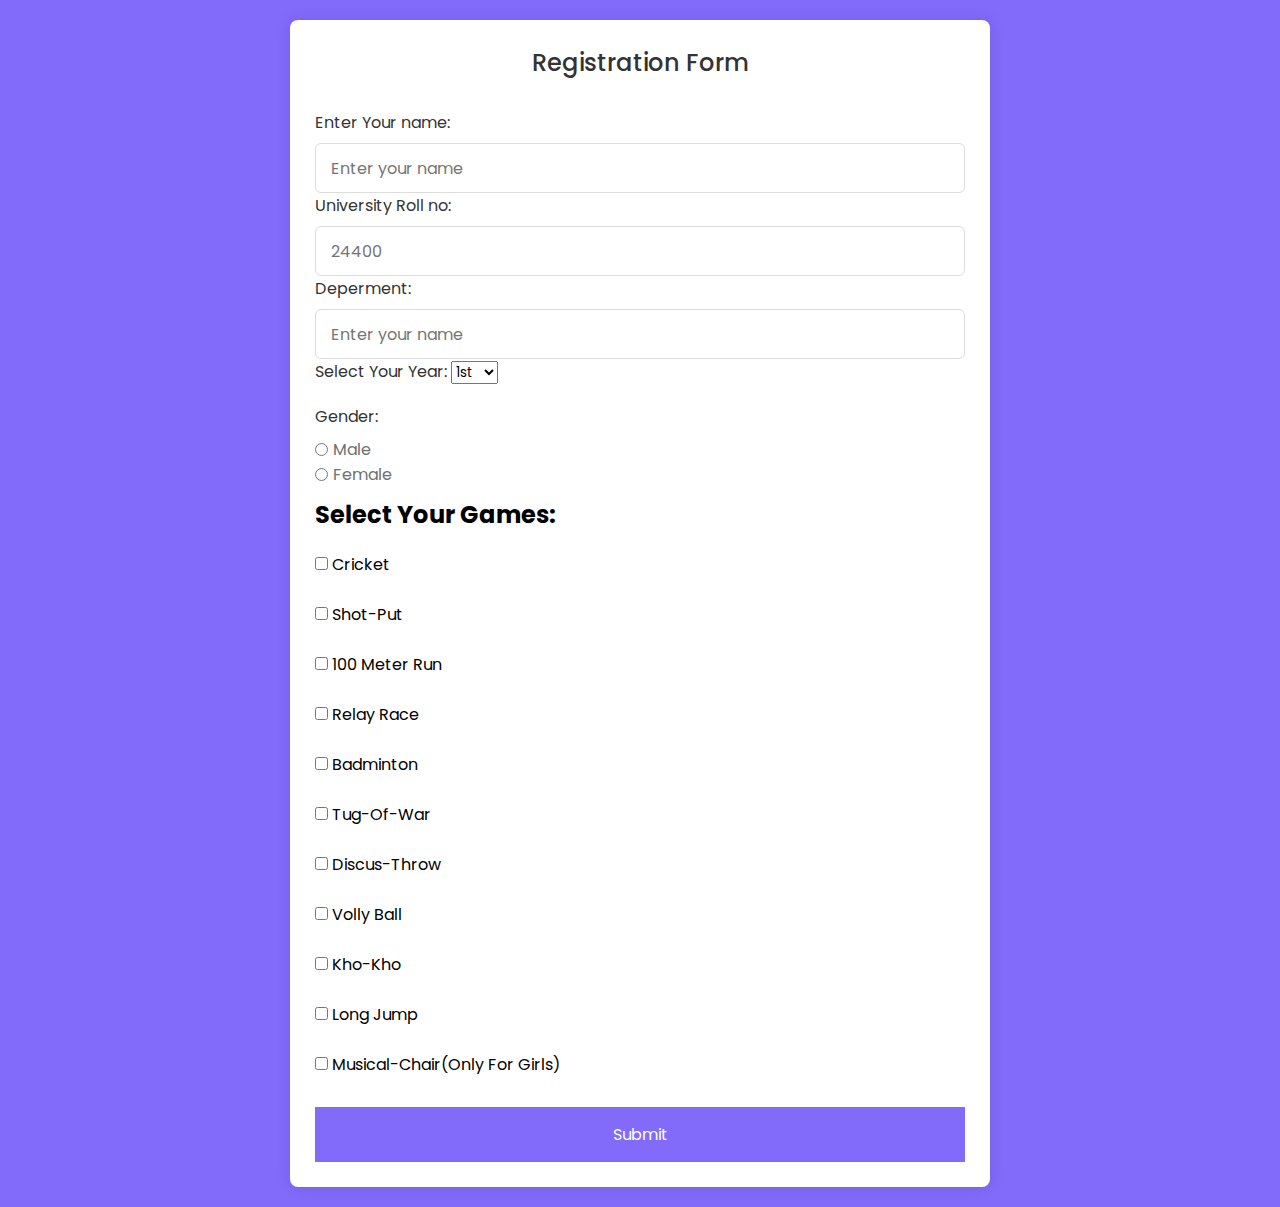
<file: Sportivo-4.0/registration.html>
<!DOCTYPE html>
<html lang="en">
	<head>
		<meta charset="UTF-8" />
		<meta name="viewport" content="width=device-width, initial-scale=1.0" />
		<title>Registration</title>
		<!-- <link rel="stylesheet" href="./CSS/style.css" /> -->
		<link rel="stylesheet" href="./CSS/form.css" />
	</head>

	<body>
		<section class="container">
			<header>Registration Form</header>
			<form name="submit-to-google-sheet" class="form">
				<div class="input-box">
					<label for="name">Enter Your name:</label>
					<input
						type="text"
						id="name"
						name="name"
						placeholder="Enter your name"
						required
					/>
					<label for="name">University Roll no:</label>
					<input
						type="number"
						id="name"
						placeholder="24400"
						name="University Roll"
						pattern="[0-9]"
						required
					/>
					<label for="name">Deperment:</label>
					<input
						type="text"
						id="name"
						name="Department"
						placeholder="Enter your name"
						required
					/>
					<label for="year">Select Your Year:</label>
					<select name="year" id="year" name="Year">
						<option value="1st">1st</option>
						<option value="2nd">2nd</option>
						<option value="3rd">3rd</option>
						<option value="4th">4th</option>
					</select>
				</div>
				<div class="gender-box">
					<h3>Gender:</h3>
					<div class="gender">
						<input type="radio" id="male" name="gender" value="Male" />
						<label for="male">Male</label>
					</div>
					<div class="gender">
						<input type="radio" id="female" name="gender" value="Female" />
						<label for="female">Female</label>
					</div>
				</div>
				<div class="checkBox">
					<div class="checkBoxTitle">
						<h2>Select your games:</h2>
					</div>
					<div class="checkBoxContainer">
						<input type="checkbox" id="Cricket" name="Cricket" value="yes" />
						<label for="Cricket"> Cricket</label><br /><br />
						<input type="checkbox" id="Shot-put" name="Shot-put" value="yes" />
						<label for="Shot-put">Shot-put</label><br /><br />
						<input
							type="checkbox"
							id="100-meter-Run"
							name="100-meter-Run"
							value="yes"
						/>
						<label for="100-meter-Run"> 100 meter Run</label><br /><br />
						<input
							type="checkbox"
							id="Relay-race"
							name="Relay-race"
							value="yes"
						/>
						<label for="Relay-race"> Relay Race</label><br /><br />
						<input
							type="checkbox"
							id="badminton"
							name="badminton"
							value="yes"
						/>
						<label for="badminton"> Badminton</label><br /><br />
						<input
							type="checkbox"
							id="Tug-of-war"
							name="Tug-of-war"
							value="yes"
						/>
						<label for="Tug-of-war"> Tug-of-War</label><br /><br />
						<input
							type="checkbox"
							id="Discus-throw"
							name="Discus-throw"
							value="yes"
						/>
						<label for="Discus-throw"> Discus-throw</label><br /><br />
						<input
							type="checkbox"
							id="Volly-ball"
							name="Volly-ball"
							value="yes"
						/>
						<label for="Volly-ball"> Volly Ball</label><br /><br />
						<input type="checkbox" id="Kho-Kho" name="Kho-Kho" value="yes" />
						<label for="Kho-Kho"> Kho-Kho</label><br /><br />
						<input
							type="checkbox"
							id="long-jump"
							name="long-jump"
							value="yes"
						/>
						<label for="long-jump"> Long Jump</label><br /><br />
						<input
							type="checkbox"
							id="musical-chair"
							name="musical-chair"
							value="yes"
						/>
						<label for="musical-chair">Musical-Chair(Only for Girls)</label
						><br />
					</div>
				</div>
				<button type="submit" class="button">Submit</button>
			</form>
		</section>

		<script>
			const scriptURL =
				'https://script.google.com/macros/s/AKfycbzpnUvFyJ7ebhB_gxhbhkVTnFO-38EHTe96DICrQmxErEHVvQzGS4UY4gjCVVqQkOhVAQ/exec';
			const form = document.forms['submit-to-google-sheet'];
			const button = document.querySelector('.button');
			form.addEventListener('submit', (e) => {
				e.preventDefault();
				fetch(scriptURL, { method: 'POST', body: new FormData(form) })
					.then((response) => {
						console.log('Success!', response);
						button.innerHTML = 'Submitted ✅';
						setTimeout(function () {
							button.innerHTML = 'Submit';
							window.location.assign('index.html');
						}, 3000);
						form.reset();
					})
					.catch((error) => console.error('Error!', error.message));
			});
		</script>
	</body>
</html>
</file>
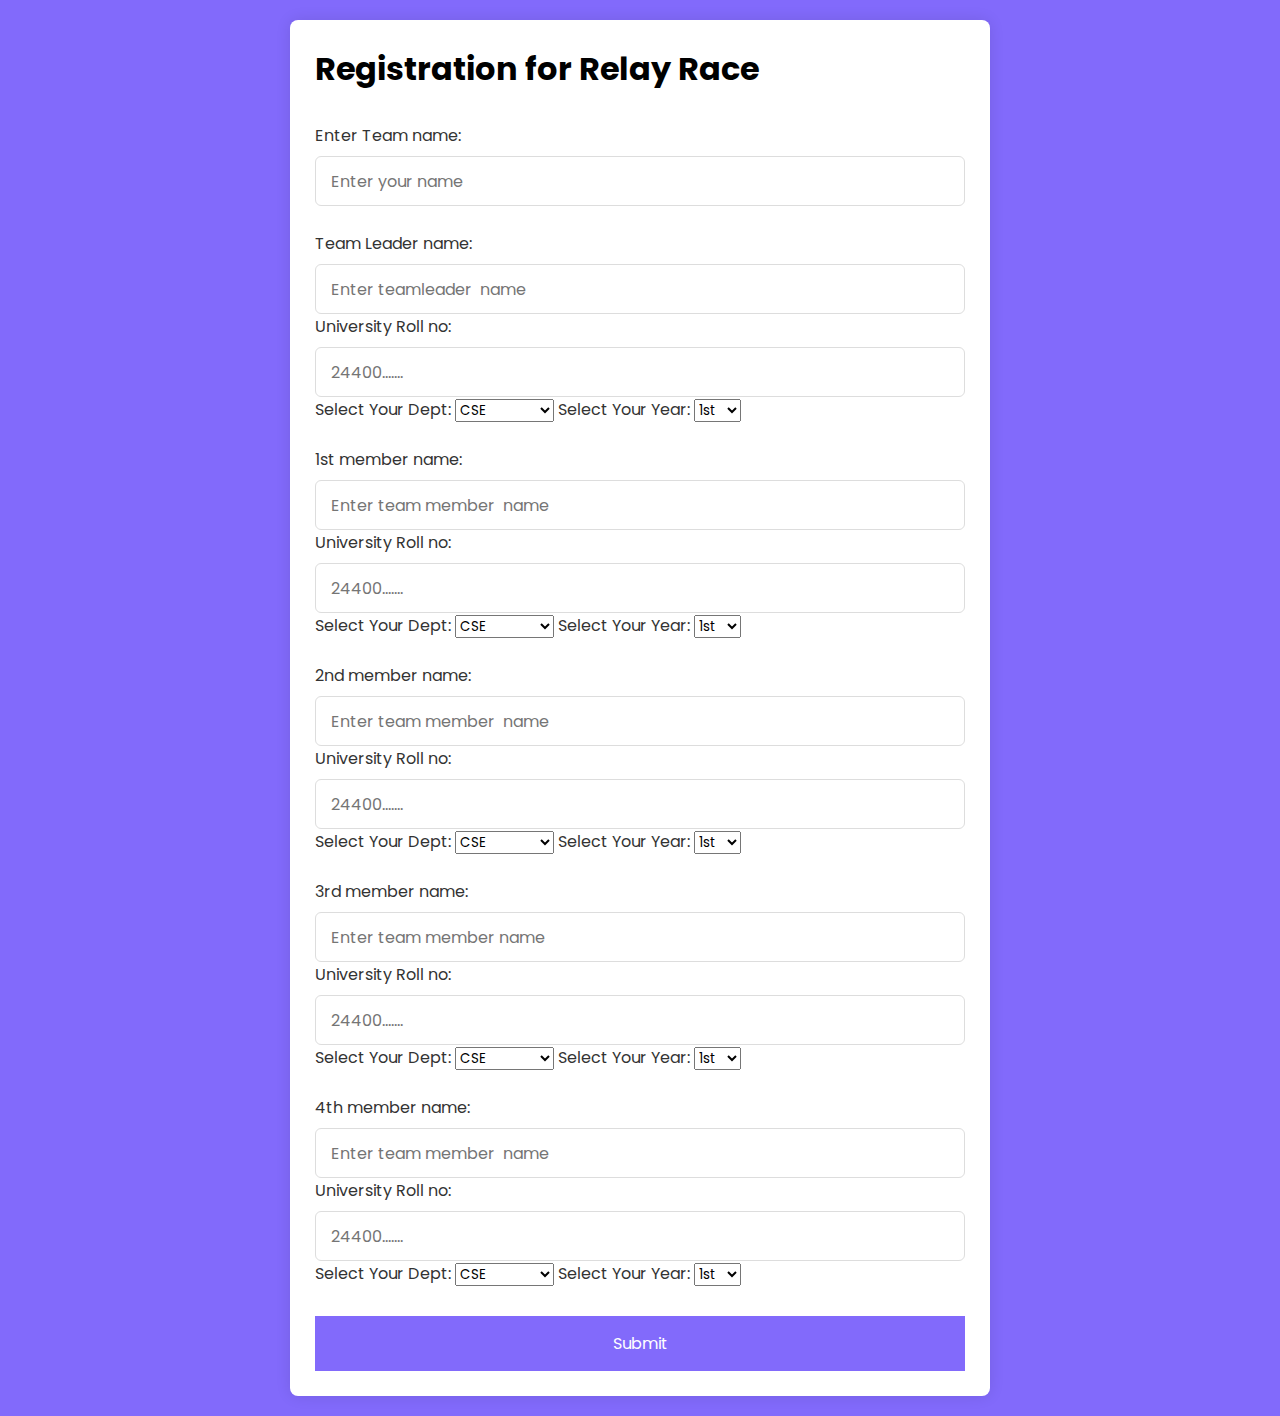
<file: Sportivo-4.0/RelayRace.html>
<!DOCTYPE html>
<html lang="en">
	<head>
		<meta charset="UTF-8" />
		<meta name="viewport" content="width=device-width, initial-scale=1.0" />
		<link rel="stylesheet" href="./CSS/form.css" />
		<title>Realy Race</title>
	</head>

	<body>
		<section class="container">
			<h1>Registration for Relay Race</h1>
			<form name="submit-to-google-sheet" class="form">
				<div class="input-box">
					<label for="name">Enter Team name:</label>
					<input
						type="text"
						id="name"
						name="Team_name"
						placeholder="Enter your name"
						required
					/>
					<br /><br />

					<label for="name">Team Leader name:</label>
					<input
						type="text"
						id="name"
						name="team_lead_name"
						placeholder="Enter teamleader  name"
						required
					/>
					<label for="name"> University Roll no:</label>
					<input
						type="number"
						id="name"
						name="university_roll"
						placeholder="24400......."
						pattern="[0-9]"
						required
					/>
					<label for="dept">Select Your Dept:</label>
					<select name="dept" id="dept">
						<option value="cse">CSE</option>
						<option value="cse_ai_ml">CSE(AI&ML)</option>
						<option value="ece">ECE</option>
						<option value="me">ME</option>
					</select>
					<label for="year">Select Your Year:</label>
					<select name="year" id="year">
						<option value="1st">1st</option>
						<option value="2nd">2nd</option>
						<option value="3rd">3rd</option>
						<option value="4th">4th</option></select
					><br /><br />
					<label for="name">1st member name:</label>
					<input
						type="text"
						id="name"
						name="team_mem_1"
						placeholder="Enter team member  name"
						required
					/>

					<label for="name">University Roll no:</label>
					<input
						type="number"
						id="name"
						placeholder="24400......."
						pattern="[0-9]"
						name="member1_rollno"
						required
					/>

					<label for="dept">Select Your Dept:</label>
					<select name="dept_mem_1" id="dept">
						<option value="cse">CSE</option>
						<option value="cse_ai_ml">CSE(AI&ML)</option>
						<option value="ece">ECE</option>
						<option value="me">ME</option>
					</select>
					<label for="year">Select Your Year:</label>
					<select name="year_mem_1" id="year">
						<option value="1st">1st</option>
						<option value="2nd">2nd</option>
						<option value="3rd">3rd</option>
						<option value="4th">4th</option>
					</select>
					<br /><br />

					<label for="name">2nd member name:</label>
					<input
						type="text"
						id="name"
						name="team_mem_2"
						placeholder="Enter team member  name"
						required
					/>
					<label for="name">University Roll no:</label>
					<input
						type="number"
						id="name"
						name="member2_rollno"
						placeholder="24400......."
						pattern="[0-9]"
						required
					/>
					<label for="dept">Select Your Dept:</label>
					<select name="dept_mem_2" id="dept">
						<option value="cse">CSE</option>
						<option value="cse_ai_ml">CSE(AI&ML)</option>
						<option value="ece">ECE</option>
						<option value="me">ME</option>
					</select>
					<label for="year">Select Your Year:</label>
					<select name="year_mem_2" id="year">
						<option value="1st">1st</option>
						<option value="2nd">2nd</option>
						<option value="3rd">3rd</option>
						<option value="4th">4th</option>
					</select>
					<br /><br />
					<label for="name">3rd member name:</label>
					<input
						type="text"
						id="name"
						name="team_mem_3"
						placeholder="Enter team member name"
						required
					/>
					<label for="name">University Roll no:</label>
					<input
						type="number"
						id="name"
						name="member3_rollno"
						placeholder="24400......."
						pattern="[0-9]"
						required
					/>
					<label for="dept">Select Your Dept:</label>
					<select name="dept_mem_3" id="dept">
						<option value="cse">CSE</option>
						<option value="cse_ai_ml">CSE(AI&ML)</option>
						<option value="ece">ECE</option>
						<option value="me">ME</option>
					</select>
					<label for="year">Select Your Year:</label>
					<select name="year_mem_3" id="year">
						<option value="1st">1st</option>
						<option value="2nd">2nd</option>
						<option value="3rd">3rd</option>
						<option value="4th">4th</option>
					</select>
					<br /><br />
					<label for="name">4th member name:</label>
					<input
						type="text"
						id="name"
						name="team_mem_4"
						placeholder="Enter team member  name"
						required
					/>
					<label for="name">University Roll no:</label>
					<input
						type="number"
						id="name"
						name="member4_rollno"
						placeholder="24400......."
						pattern="[0-9]"
						required
					/>
					<label for="dept">Select Your Dept:</label>
					<select name="dept_mem_4" id="dept">
						<option value="cse">CSE</option>
						<option value="cse_ai_ml">CSE(AI&ML)</option>
						<option value="ece">ECE</option>
						<option value="me">ME</option>
					</select>
					<label for="year">Select Your Year:</label>
					<select name="year_mem_4" id="year">
						<option value="1st">1st</option>
						<option value="2nd">2nd</option>
						<option value="3rd">3rd</option>
						<option value="4th">4th</option>
					</select>
				</div>
				<button type="submit" class="button">Submit</button>
			</form>
		</section>
		<script>
			const scriptURL =
				'https://script.google.com/macros/s/AKfycby8UOLjvV-iqVQgyfaerBTFprl79WZxJy1MbkM0_oZJxNkmKcjmTmCN6TbpnAHMjPoYXA/exec';
			const form = document.forms['submit-to-google-sheet'];
			const button = document.querySelector('.button');

			form.addEventListener('submit', (e) => {
				e.preventDefault();
				fetch(scriptURL, { method: 'POST', body: new FormData(form) })
					.then((response) => {
						console.log('Success!', response);
						button.innerHTML = 'Submitted ✅';
						setTimeout(function () {
							button.innerHTML = 'Submit';
							window.location.assign('index.html');
						}, 3000);
						form.reset();
					})
					.catch((error) => console.error('Error!', error.message));
			});
		</script>
	</body>
</html>
</file>
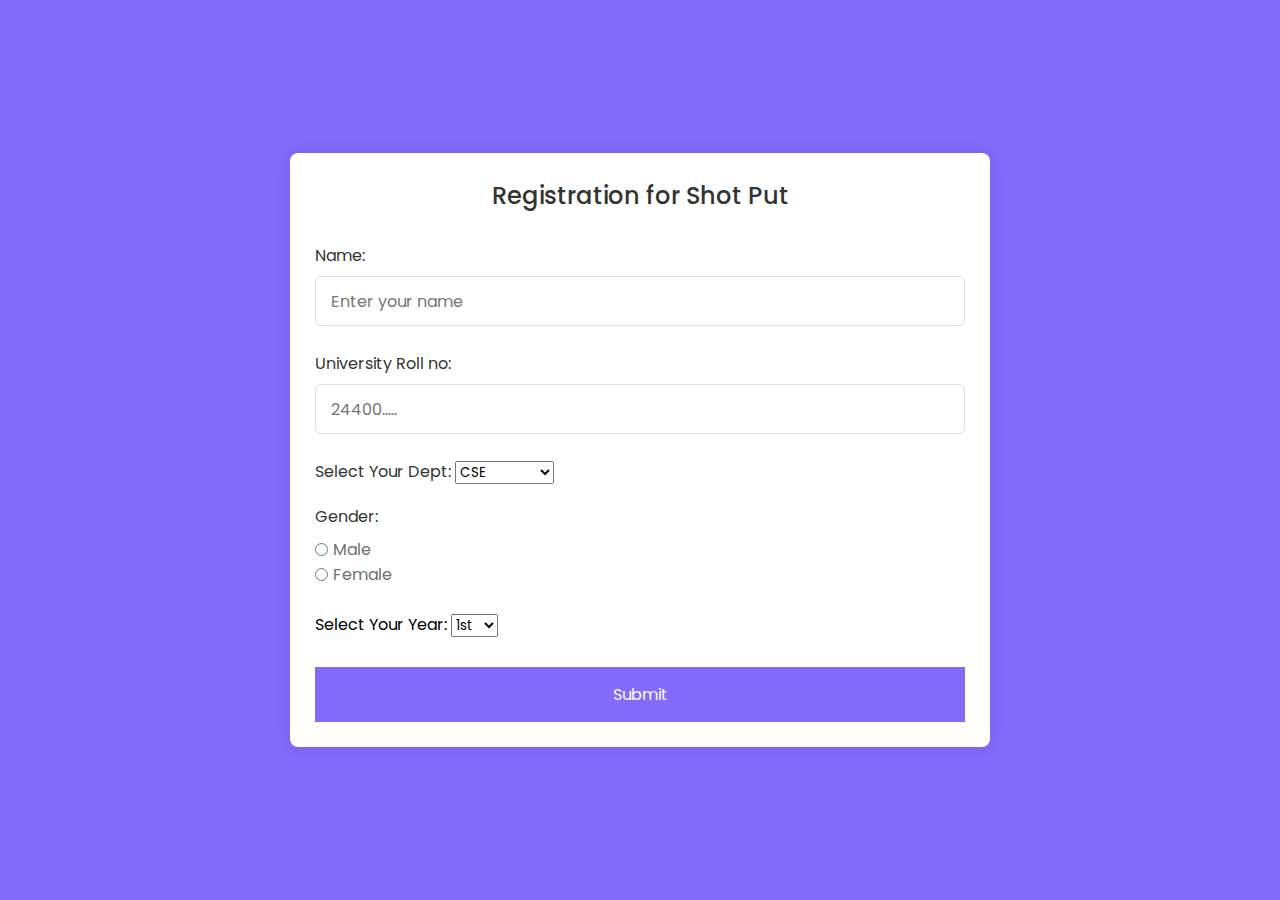
<file: Sportivo-4.0/shot_put.html>
<!DOCTYPE html>
<html lang="en">
	<head>
		<meta charset="UTF-8" />
		<meta name="viewport" content="width=device-width, initial-scale=1.0" />
		<link rel="stylesheet" href="./CSS/form.css" />
		<title>Shot-put</title>
	</head>

	<body>
		<section class="container">
			<header>Registration for Shot Put</header>
			<form name="submit-to-google-sheet" class="form">
				<div class="input-box">
					<label for="name">Name:</label>
					<input
						type="text"
						id="name"
						name="name"
						placeholder="Enter your name"
						required
					/>
					<br /><br />

					<label for="name">University Roll no:</label>
					<input
						type="number"
						id="name"
						name="university_roll"
						placeholder="24400....."
						pattern="[0-9]"
						required
					/>
					<br /><br />

					<label for="dept">Select Your Dept:</label>
					<select name="dept" id="dept">
						<option value="cse">CSE</option>
						<option value="cse_ai_ml">CSE(AI&ML)</option>
						<option value="ece">ECE</option>
						<option value="me">ME</option>
					</select>
				</div>
				<div class="gender-box">
					<h3>Gender:</h3>
					<div class="gender">
						<input type="radio" id="male" name="gender" value="Male" />
						<label for="male">Male</label>
					</div>
					<div class="gender">
						<input type="radio" id="female" name="gender" value="Female" />
						<label for="female">Female</label>
					</div>
					<br />
				</div>
				<label for="year">Select Your Year:</label>
				<select name="year" id="year">
					<option value="1st">1st</option>
					<option value="2nd">2nd</option>
					<option value="3rd">3rd</option>
					<option value="4th">4th</option></select
				><br />
				<button type="submit" class="button">Submit</button>
			</form>
		</section>
		<script>
			const scriptURL =
				'https://script.google.com/macros/s/AKfycbzmBys0habo2D6viRjbAk_9SRA0jlXkuZ_302gcpzZztrX9hjOdiwMopa_cg0eDmYfXlw/exec';
			const form = document.forms['submit-to-google-sheet'];
			const button = document.querySelector('.button');

			form.addEventListener('submit', (e) => {
				e.preventDefault();
				fetch(scriptURL, { method: 'POST', body: new FormData(form) })
					.then((response) => {
						console.log('Success!', response);
						button.innerHTML = 'Submitted ✅';
						setTimeout(function () {
							button.innerHTML = 'Submit';
							window.location.assign('index.html');
						}, 3000);
						form.reset();
					})
					.catch((error) => console.error('Error!', error.message));
			});
		</script>
	</body>
</html>
</file>
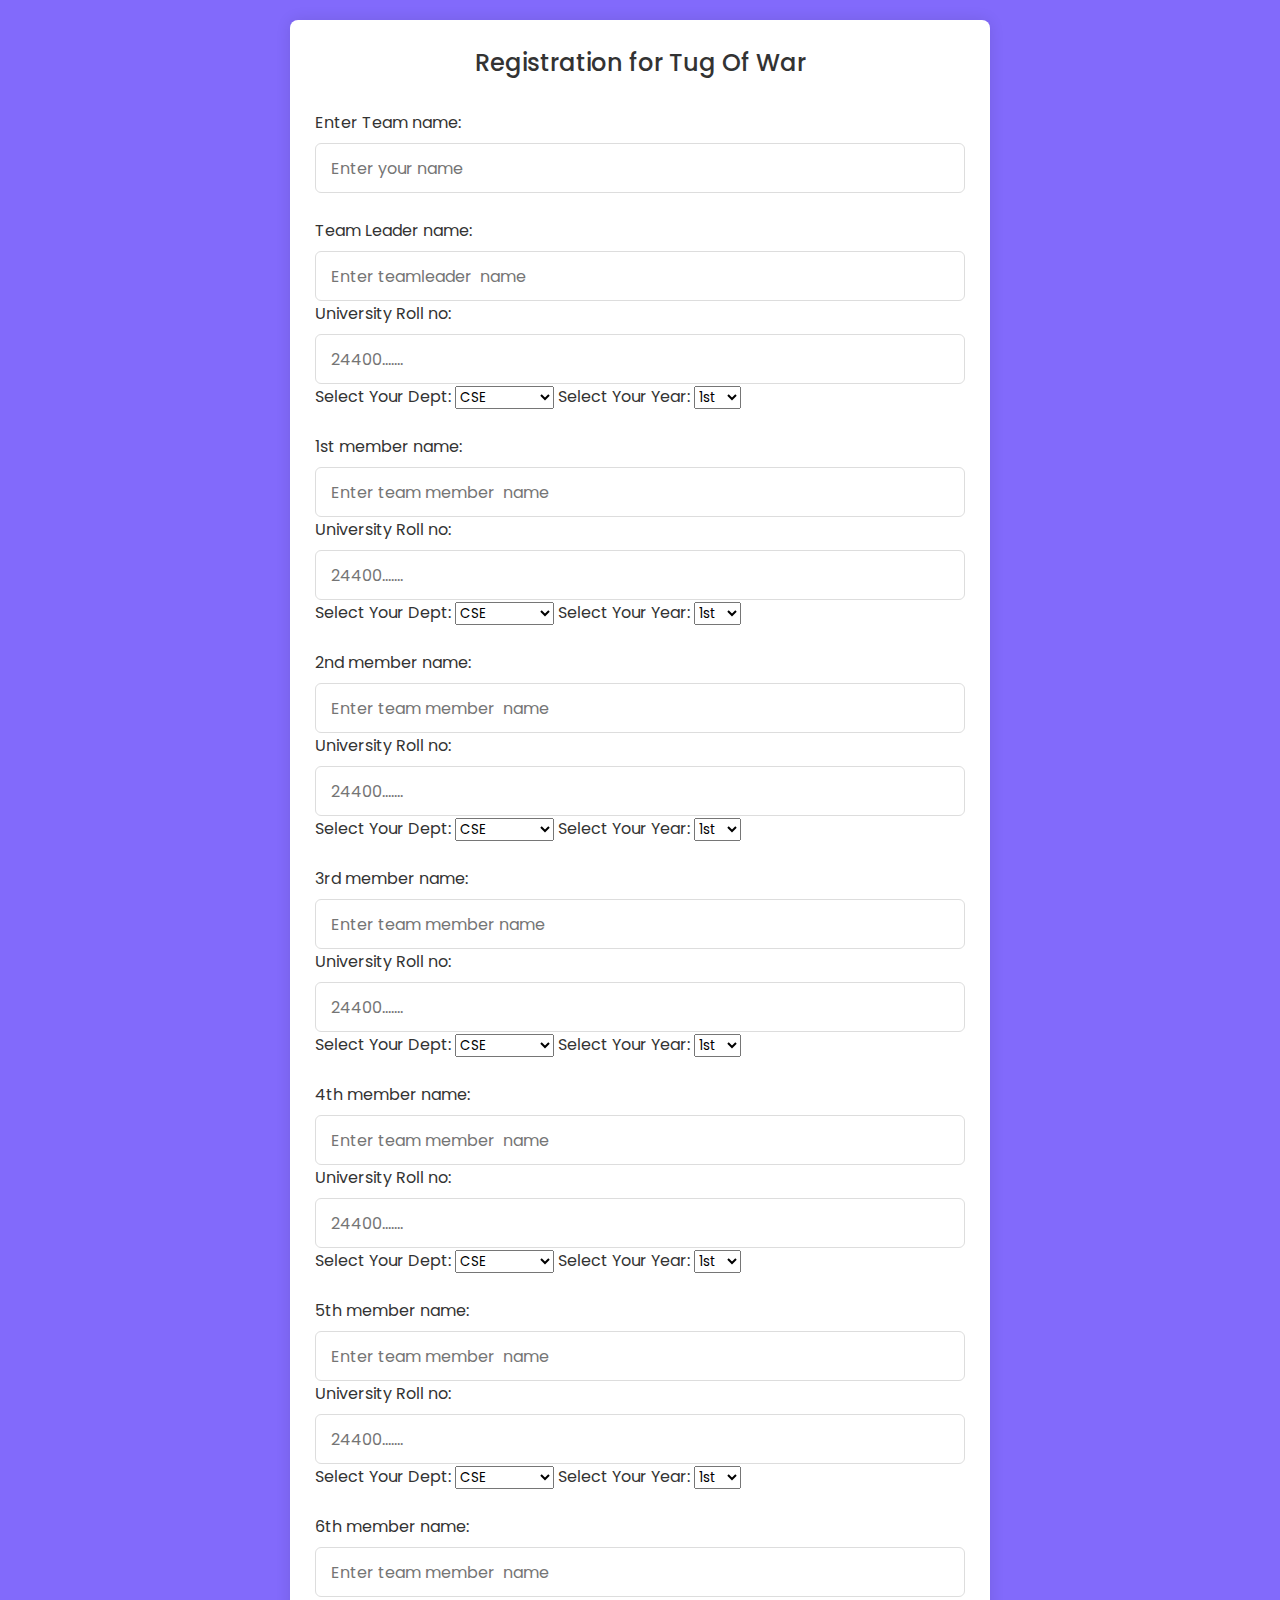
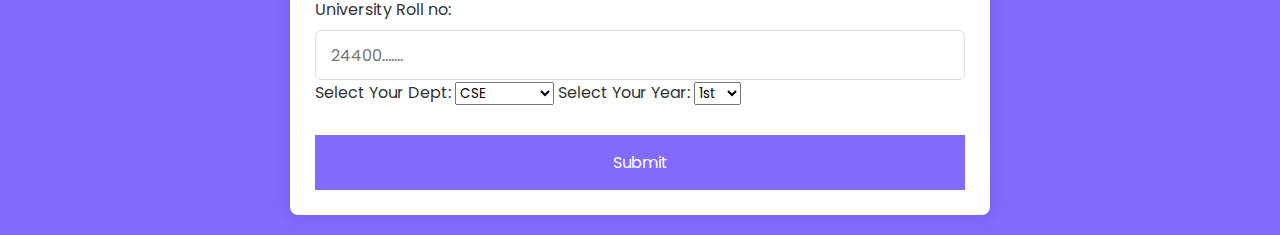
<file: Sportivo-4.0/TugOfwar.html>
<!DOCTYPE html>
<html lang="en">
	<head>
		<meta charset="UTF-8" />
		<meta name="viewport" content="width=device-width, initial-scale=1.0" />
		<link rel="stylesheet" href="./CSS/form.css" />
		<title>Tug of War</title>
	</head>

	<body>
		<section class="container">
			<header>Registration for Tug Of War</header>
			<form name="submit-to-google-sheet" class="form">
				<div class="input-box">
					<label for="name">Enter Team name:</label>
					<input
						type="text"
						id="name"
						name="Team_name"
						placeholder="Enter your name"
						required
					/>
					<br /><br />

					<label for="name">Team Leader name:</label>
					<input
						type="text"
						id="name"
						name="team_lead_name"
						placeholder="Enter teamleader  name"
						required
					/>
					<label for="name"> University Roll no:</label>
					<input
						type="number"
						id="name"
						name="university_roll"
						placeholder="24400......."
						pattern="[0-9]"
						required
					/>
					<label for="dept">Select Your Dept:</label>
					<select name="dept" id="dept">
						<option value="cse">CSE</option>
						<option value="cse_ai_ml">CSE(AI&ML)</option>
						<option value="ece">ECE</option>
						<option value="me">ME</option>
					</select>
					<label for="year">Select Your Year:</label>
					<select name="year" id="year">
						<option value="1st">1st</option>
						<option value="2nd">2nd</option>
						<option value="3rd">3rd</option>
						<option value="4th">4th</option></select
					><br /><br />
					<label for="name">1st member name:</label>
					<input
						type="text"
						id="name"
						name="team_mem_1"
						placeholder="Enter team member  name"
						required
					/>

					<label for="name">University Roll no:</label>
					<input
						type="number"
						id="name"
						placeholder="24400......."
						pattern="[0-9]"
						name="member1_rollno"
						required
					/>

					<label for="dept">Select Your Dept:</label>
					<select name="dept_mem_1" id="dept">
						<option value="cse">CSE</option>
						<option value="cse_ai_ml">CSE(AI&ML)</option>
						<option value="ece">ECE</option>
						<option value="me">ME</option>
					</select>
					<label for="year">Select Your Year:</label>
					<select name="year_mem_1" id="year">
						<option value="1st">1st</option>
						<option value="2nd">2nd</option>
						<option value="3rd">3rd</option>
						<option value="4th">4th</option>
					</select>
					<br /><br />

					<label for="name">2nd member name:</label>
					<input
						type="text"
						id="name"
						name="team_mem_2"
						placeholder="Enter team member  name"
						required
					/>
					<label for="name">University Roll no:</label>
					<input
						type="number"
						id="name"
						name="member2_rollno"
						placeholder="24400......."
						pattern="[0-9]"
						required
					/>
					<label for="dept">Select Your Dept:</label>
					<select name="dept_mem_2" id="dept">
						<option value="cse">CSE</option>
						<option value="cse_ai_ml">CSE(AI&ML)</option>
						<option value="ece">ECE</option>
						<option value="me">ME</option>
					</select>
					<label for="year">Select Your Year:</label>
					<select name="year_mem_2" id="year">
						<option value="1st">1st</option>
						<option value="2nd">2nd</option>
						<option value="3rd">3rd</option>
						<option value="4th">4th</option>
					</select>
					<br /><br />
					<label for="name">3rd member name:</label>
					<input
						type="text"
						id="name"
						name="team_mem_3"
						placeholder="Enter team member name"
						required
					/>
					<label for="name">University Roll no:</label>
					<input
						type="number"
						id="name"
						name="member3_rollno"
						placeholder="24400......."
						pattern="[0-9]"
						required
					/>
					<label for="dept">Select Your Dept:</label>
					<select name="dept_mem_3" id="dept">
						<option value="cse">CSE</option>
						<option value="cse_ai_ml">CSE(AI&ML)</option>
						<option value="ece">ECE</option>
						<option value="me">ME</option>
					</select>
					<label for="year">Select Your Year:</label>
					<select name="year_mem_3" id="year">
						<option value="1st">1st</option>
						<option value="2nd">2nd</option>
						<option value="3rd">3rd</option>
						<option value="4th">4th</option>
					</select>
					<br /><br />
					<label for="name">4th member name:</label>
					<input
						type="text"
						id="name"
						name="team_mem_4"
						placeholder="Enter team member  name"
						required
					/>
					<label for="name">University Roll no:</label>
					<input
						type="number"
						id="name"
						name="member4_rollno"
						placeholder="24400......."
						pattern="[0-9]"
						required
					/>
					<label for="dept">Select Your Dept:</label>
					<select name="dept_mem_4" id="dept">
						<option value="cse">CSE</option>
						<option value="cse_ai_ml">CSE(AI&ML)</option>
						<option value="ece">ECE</option>
						<option value="me">ME</option>
					</select>
					<label for="year">Select Your Year:</label>
					<select name="year_mem_4" id="year">
						<option value="1st">1st</option>
						<option value="2nd">2nd</option>
						<option value="3rd">3rd</option>
						<option value="4th">4th</option>
					</select>
					<br /><br />
					<label for="name">5th member name:</label>
					<input
						type="text"
						id="name"
						name="team_mem_5"
						placeholder="Enter team member  name"
						required
					/>
					<label for="name">University Roll no:</label>
					<input
						type="number"
						id="name"
						name="member5_rollno"
						placeholder="24400......."
						pattern="[0-9]"
						required
					/>
					<label for="dept">Select Your Dept:</label>
					<select name="dept_mem_5" id="dept">
						<option value="cse">CSE</option>
						<option value="cse_ai_ml">CSE(AI&ML)</option>
						<option value="ece">ECE</option>
						<option value="me">ME</option>
					</select>
					<label for="year">Select Your Year:</label>
					<select name="year_mem_5" id="year">
						<option value="1st">1st</option>
						<option value="2nd">2nd</option>
						<option value="3rd">3rd</option>
						<option value="4th">4th</option>
					</select>
					<br /><br />
					<label for="name">6th member name:</label>
					<input
						type="text"
						id="name"
						name="team_mem_6"
						placeholder="Enter team member  name"
						required
					/>
					<label for="name">University Roll no:</label>
					<input
						type="number"
						id="name"
						name="member6_rollno"
						placeholder="24400......."
						pattern="[0-9]"
						required
					/>
					<label for="dept">Select Your Dept:</label>
					<select name="dept_mem_6" id="dept">
						<option value="cse">CSE</option>
						<option value="cse_ai_ml">CSE(AI&ML)</option>
						<option value="ece">ECE</option>
						<option value="me">ME</option>
					</select>
					<label for="year">Select Your Year:</label>
					<select name="year_mem_6" id="year">
						<option value="1st">1st</option>
						<option value="2nd">2nd</option>
						<option value="3rd">3rd</option>
						<option value="4th">4th</option>
					</select>
				</div>

				<button type="submit" class="button">Submit</button>
			</form>
		</section>
		<script>
			const scriptURL =
				'https://script.google.com/macros/s/AKfycbwHBeFc6PcRtFkD750V6VEldbktR63qBuVlQyUCIwIjxsa4fyC_i4oTnQHzawht4ZQJyw/exec';
			const form = document.forms['submit-to-google-sheet'];
			const button = document.querySelector('.button');

			form.addEventListener('submit', (e) => {
				e.preventDefault();
				fetch(scriptURL, { method: 'POST', body: new FormData(form) })
					.then((response) => {
						console.log('Success!', response);
						button.innerHTML = 'Submitted ✅';
						setTimeout(function () {
							success.innerHTML = '';
							window.location.assign('index.html');
						}, 3000);
						form.reset();
					})
					.catch((error) => console.error('Error!', error.message));
			});
		</script>
	</body>
</html>
</file>
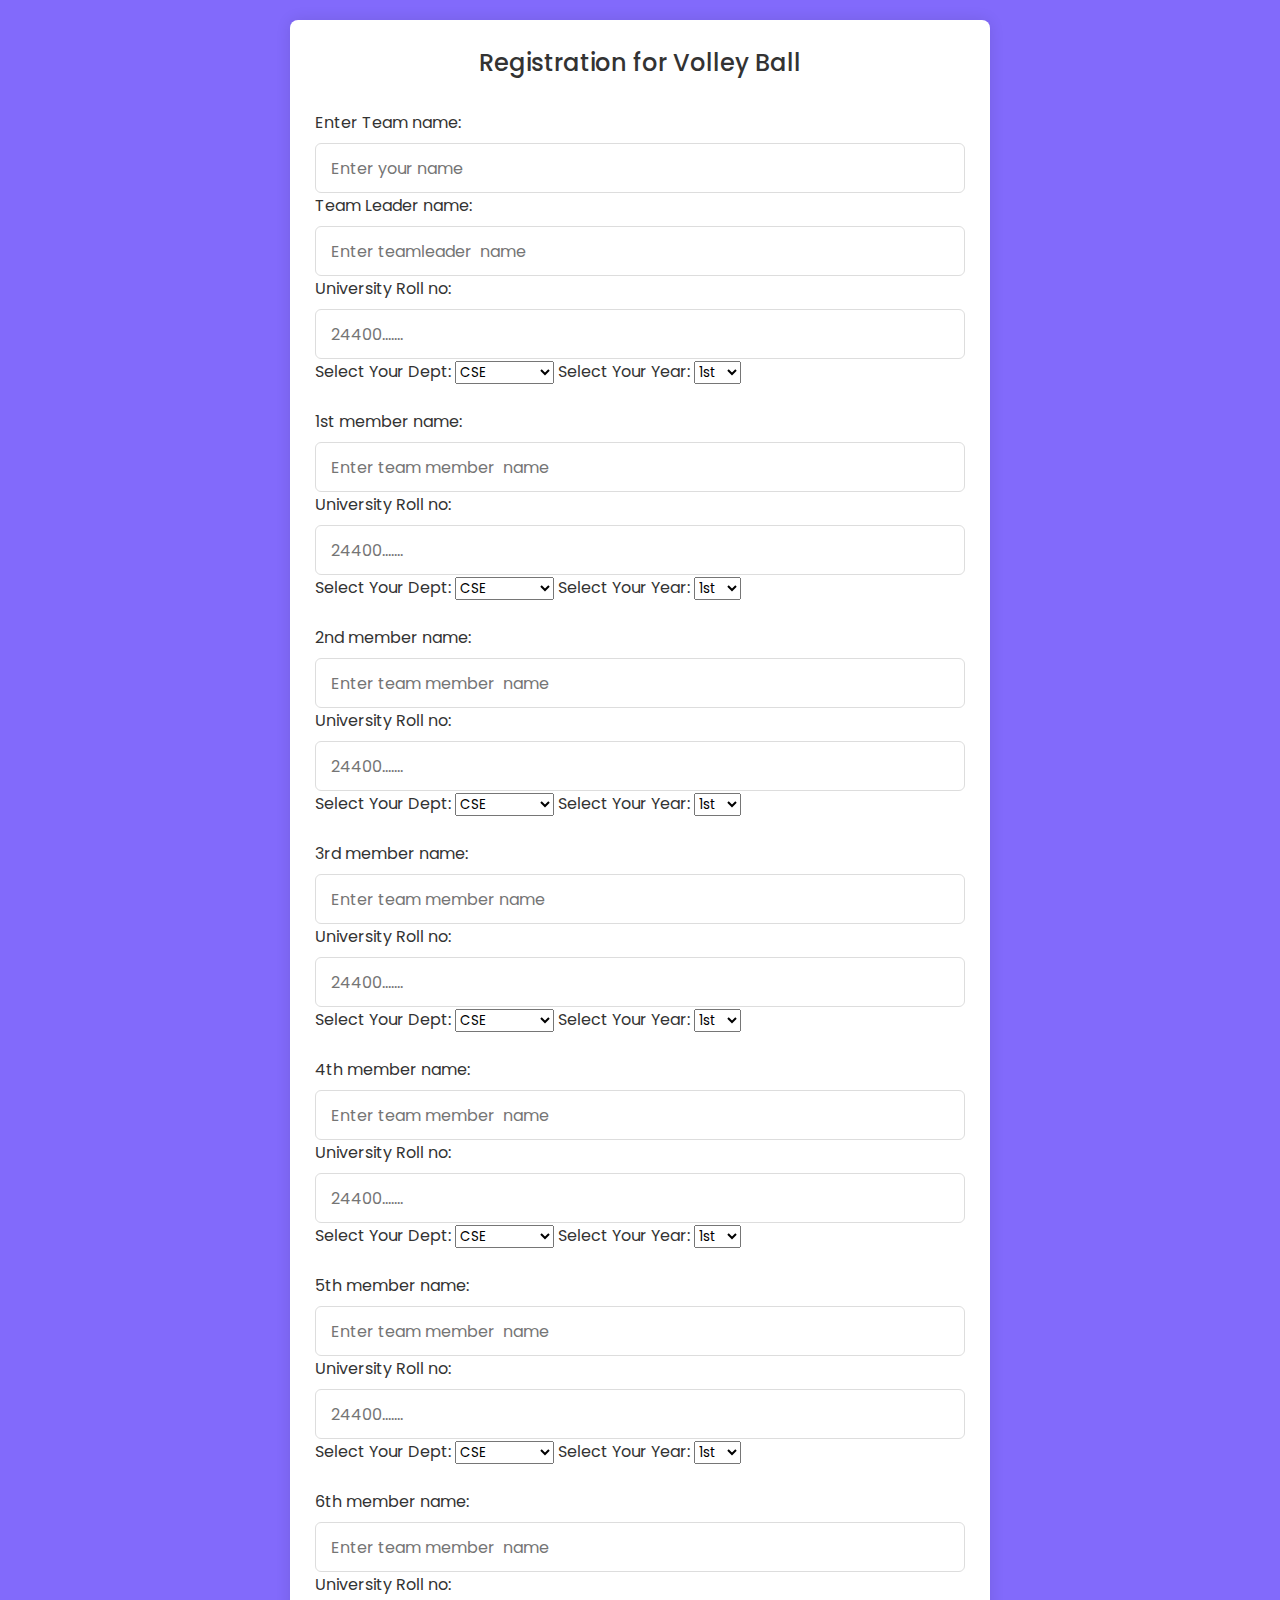
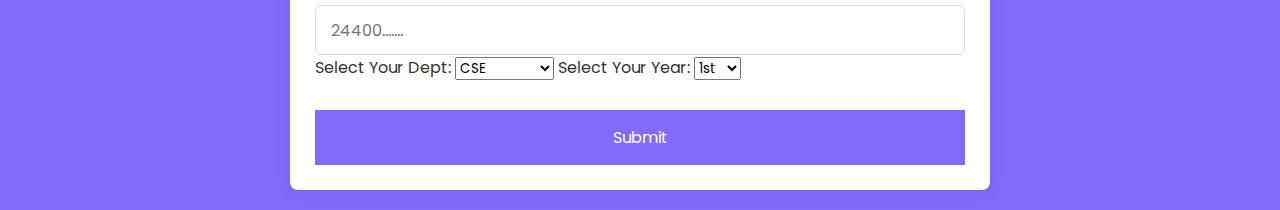
<file: Sportivo-4.0/vollyball.html>
<!DOCTYPE html>
<html lang="en">
	<head>
		<meta charset="UTF-8" />
		<meta name="viewport" content="width=device-width, initial-scale=1.0" />
		<title>Volley ball</title>
		<link rel="stylesheet" href="./CSS/form.css" />
	</head>

	<body>
		<section class="container">
			<header>Registration for Volley Ball</header>
			<form name="submit-to-google-sheet" class="form">
				<div class="input-box">
					<label for="name">Enter Team name:</label>
					<input
						type="text"
						id="name"
						name="Team_name"
						placeholder="Enter your name"
						required
					/>
					<label for="name">Team Leader name:</label>
					<input
						type="text"
						id="name"
						name="team_lead_name"
						placeholder="Enter teamleader  name"
						required
					/>
					<label for="name"> University Roll no:</label>
					<input
						type="number"
						id="name"
						name="university_roll"
						placeholder="24400......."
						pattern="[0-9]"
						required
					/>

					<label for="dept">Select Your Dept:</label>
					<select name="dept" id="dept">
						<option value="cse">CSE</option>
						<option value="cse_ai_ml">CSE(AI&ML)</option>
						<option value="ece">ECE</option>
						<option value="me">ME</option>
					</select>
					<label for="year">Select Your Year:</label>
					<select name="year" id="year">
						<option value="1st">1st</option>
						<option value="2nd">2nd</option>
						<option value="3rd">3rd</option>
						<option value="4th">4th</option></select
					><br /><br />
					<label for="name">1st member name:</label>
					<input
						type="text"
						id="name"
						name="team_mem_1"
						placeholder="Enter team member  name"
						required
					/>

					<label for="name">University Roll no:</label>
					<input
						type="number"
						id="name"
						placeholder="24400......."
						pattern="[0-9]"
						name="member1_rollno"
						required
					/>

					<label for="dept">Select Your Dept:</label>
					<select name="dept_mem_1" id="dept">
						<option value="cse">CSE</option>
						<option value="cse_ai_ml">CSE(AI&ML)</option>
						<option value="ece">ECE</option>
						<option value="me">ME</option>
					</select>
					<label for="year">Select Your Year:</label>
					<select name="year_mem_1" id="year">
						<option value="1st">1st</option>
						<option value="2nd">2nd</option>
						<option value="3rd">3rd</option>
						<option value="4th">4th</option>
					</select>
					<br /><br />

					<label for="name">2nd member name:</label>
					<input
						type="text"
						id="name"
						name="team_mem_2"
						placeholder="Enter team member  name"
						required
					/>
					<label for="name">University Roll no:</label>
					<input
						type="number"
						id="name"
						name="member2_rollno"
						placeholder="24400......."
						pattern="[0-9]"
						required
					/>
					<label for="dept">Select Your Dept:</label>
					<select name="dept_mem_2" id="dept">
						<option value="cse">CSE</option>
						<option value="cse_ai_ml">CSE(AI&ML)</option>
						<option value="ece">ECE</option>
						<option value="me">ME</option>
					</select>
					<label for="year">Select Your Year:</label>
					<select name="year_mem_2" id="year">
						<option value="1st">1st</option>
						<option value="2nd">2nd</option>
						<option value="3rd">3rd</option>
						<option value="4th">4th</option>
					</select>
					<br /><br />
					<label for="name">3rd member name:</label>
					<input
						type="text"
						id="name"
						name="team_mem_3"
						placeholder="Enter team member name"
						required
					/>
					<label for="name">University Roll no:</label>
					<input
						type="number"
						id="name"
						name="member3_rollno"
						placeholder="24400......."
						pattern="[0-9]"
						required
					/>
					<label for="dept">Select Your Dept:</label>
					<select name="dept_mem_3" id="dept">
						<option value="cse">CSE</option>
						<option value="cse_ai_ml">CSE(AI&ML)</option>
						<option value="ece">ECE</option>
						<option value="me">ME</option>
					</select>
					<label for="year">Select Your Year:</label>
					<select name="year_mem_3" id="year">
						<option value="1st">1st</option>
						<option value="2nd">2nd</option>
						<option value="3rd">3rd</option>
						<option value="4th">4th</option>
					</select>
					<br /><br />
					<label for="name">4th member name:</label>
					<input
						type="text"
						id="name"
						name="team_mem_4"
						placeholder="Enter team member  name"
						required
					/>
					<label for="name">University Roll no:</label>
					<input
						type="number"
						id="name"
						name="member4_rollno"
						placeholder="24400......."
						pattern="[0-9]"
						required
					/>
					<label for="dept">Select Your Dept:</label>
					<select name="dept_mem_4" id="dept">
						<option value="cse">CSE</option>
						<option value="cse_ai_ml">CSE(AI&ML)</option>
						<option value="ece">ECE</option>
						<option value="me">ME</option>
					</select>
					<label for="year">Select Your Year:</label>
					<select name="year_mem_4" id="year">
						<option value="1st">1st</option>
						<option value="2nd">2nd</option>
						<option value="3rd">3rd</option>
						<option value="4th">4th</option>
					</select>
					<br /><br />
					<label for="name">5th member name:</label>
					<input
						type="text"
						id="name"
						name="team_mem_5"
						placeholder="Enter team member  name"
						required
					/>
					<label for="name">University Roll no:</label>
					<input
						type="number"
						id="name"
						name="member5_rollno"
						placeholder="24400......."
						pattern="[0-9]"
						required
					/>
					<label for="dept">Select Your Dept:</label>
					<select name="dept_mem_5" id="dept">
						<option value="cse">CSE</option>
						<option value="cse_ai_ml">CSE(AI&ML)</option>
						<option value="ece">ECE</option>
						<option value="me">ME</option>
					</select>
					<label for="year">Select Your Year:</label>
					<select name="year_mem_5" id="year">
						<option value="1st">1st</option>
						<option value="2nd">2nd</option>
						<option value="3rd">3rd</option>
						<option value="4th">4th</option>
					</select>
					<br /><br />
					<label for="name">6th member name:</label>
					<input
						type="text"
						id="name"
						name="team_mem_6"
						placeholder="Enter team member  name"
						required
					/>
					<label for="name">University Roll no:</label>
					<input
						type="number"
						id="name"
						name="member6_rollno"
						placeholder="24400......."
						pattern="[0-9]"
						required
					/>
					<label for="dept">Select Your Dept:</label>
					<select name="dept_mem_6" id="dept">
						<option value="cse">CSE</option>
						<option value="cse_ai_ml">CSE(AI&ML)</option>
						<option value="ece">ECE</option>
						<option value="me">ME</option>
					</select>
					<label for="year">Select Your Year:</label>
					<select name="year_mem_6" id="year">
						<option value="1st">1st</option>
						<option value="2nd">2nd</option>
						<option value="3rd">3rd</option>
						<option value="4th">4th</option>
					</select>
					<br />
				</div>
				<button type="submit" class="button">Submit</button>
			</form>
		</section>
		<script>
			const scriptURL =
				'https://script.google.com/macros/s/AKfycbyFvMBec8uZE_s1KW43IFFRU8-gU95hmKbLoPR_w0jD_71EnQzDBo3kRG5Eql8vLDS-6w/exec';
			const form = document.forms['submit-to-google-sheet'];
			const button = document.querySelector('.button');

			form.addEventListener('submit', (e) => {
				e.preventDefault();
				fetch(scriptURL, { method: 'POST', body: new FormData(form) })
					.then((response) => {
						console.log('Success!', response);
						button.innerHTML = 'Submitted ✅';
						setTimeout(function () {
							button.innerHTML = 'Submit';
							window.location.assign('index.html');
						}, 3000);
						form.reset();
					})
					.catch((error) => console.error('Error!', error.message));
			});
		</script>
	</body>
</html>
</file>
<file: Sportivo-4.0/CSS/form.css>
/* Import Google font - Poppins */
@import url('https://fonts.googleapis.com/css2?family=Poppins:wght@200;300;400;500;600;700&display=swap');
* {
	margin: 0;
	padding: 0;
	box-sizing: border-box;
	font-family: 'Poppins', sans-serif;
}
body {
	min-height: 100vh;
	display: flex;
	align-items: center;
	justify-content: center;
	padding: 20px;
	background: rgb(130, 106, 251);
}
.container {
	position: relative;
	max-width: 700px;
	width: 100%;
	background: #fff;
	padding: 25px;
	border-radius: 8px;
	box-shadow: 0 0 15px rgba(0, 0, 0, 0.1);
}
.container header {
	font-size: 1.5rem;
	color: #333;
	font-weight: 500;
	text-align: center;
}
.container .form {
	margin-top: 30px;
}
.form .input-box {
	width: 100%;
	margin-top: 20px;
}
.input-box label {
	color: #333;
}
.form :where(.input-box input, .select-box) {
	position: relative;
	height: 50px;
	width: 100%;
	outline: none;
	font-size: 1rem;
	color: #707070;
	margin-top: 8px;
	border: 1px solid #ddd;
	border-radius: 6px;
	padding: 0 15px;
}
.input-box input:focus {
	box-shadow: 0 1px 0 rgba(0, 0, 0, 0.1);
}
.form .column {
	display: flex;
	column-gap: 15px;
}
.form .gender-box {
	margin-top: 20px;
}
.gender-box h3 {
	color: #333;
	font-size: 1rem;
	font-weight: 400;
	margin-bottom: 8px;
}
.form :where(.gender-option, .gender) {
	display: flex;
	align-items: center;
	column-gap: 50px;
	flex-wrap: wrap;
}
.form .gender {
	column-gap: 5px;
}
.gender input {
	accent-color: rgb(130, 106, 251);
}
.form :where(.gender input, .gender label) {
	cursor: pointer;
}
.gender label {
	color: #707070;
}
.address :where(input, .select-box) {
	margin-top: 15px;
}
.select-box select {
	height: 100%;
	width: 100%;
	outline: none;
	border: none;
	color: #707070;
	font-size: 1rem;
}
.button {
	height: 55px;
	width: 100%;
	color: #fff;
	font-size: 1rem;
	font-weight: 400;
	margin-top: 30px;
	border: none;
	cursor: pointer;
	transition: all 0.2s ease;
	background: rgb(130, 106, 251);
}
.button:hover {
	background: rgb(88, 56, 250);
}
.checkBox {
	text-transform: capitalize;
	margin-top: 10px;
	display: flex;
	flex-direction: column;
	gap: 20px;
	justify-content: start;
	align-items: start;
}
/* .success {
	margin-top: 10px;
	display: block;
	text-align: center;
	background-color: rgb(130, 106, 251);
	color: white;
	padding: 10px;
	width: 200px;
	position: relative;
	left: 50%;
	top: 40px;
	transform: translate(-50%, -50%);
	opacity: 0;
}
.active {
	opacity: 1;
} */
/*Responsive*/
@media screen and (max-width: 500px) {
	.form .column {
		flex-wrap: wrap;
	}
	.form :where(.gender-option, .gender) {
		row-gap: 15px;
	}
}
</file>
<file: Sportivo-4.0/CSS/style.css>
@import url('https://fonts.googleapis.com/css?family=Lato:400,700&display=swap');
* {
	margin: 0;
	padding: 0;
	box-sizing: border-box;
	font-family: 'Lato', sans-serif;
}
body {
	height: 100vh;
	/* background-color: #101426; */
}
:root {
	/* dark shades of primary color*/
	--clr-primary-1: hsl(184, 91%, 17%);
	--clr-primary-2: hsl(185, 84%, 25%);
	--clr-primary-3: hsl(185, 81%, 29%);
	--clr-primary-4: hsl(184, 77%, 34%);
	/* primary/main color */
	--clr-primary-5: hsl(185, 62%, 45%);
	/* lighter shades of primary color */
	--clr-primary-6: hsl(185, 57%, 50%);
	--clr-primary-7: hsl(184, 65%, 59%);
	--clr-primary-8: hsl(184, 80%, 74%);
	--clr-primary-9: hsl(185, 94%, 87%);
	--clr-primary-10: hsl(186, 100%, 94%);
	/* darkest grey - used for headings */
	--clr-grey-1: hsl(209, 61%, 16%);
	--clr-grey-2: hsl(211, 39%, 23%);
	--clr-grey-3: hsl(209, 34%, 30%);
	--clr-grey-4: hsl(209, 28%, 39%);
	/* grey used for paragraphs */
	--clr-grey-5: hsl(210, 22%, 49%);
	--clr-grey-6: hsl(209, 23%, 60%);
	--clr-grey-7: hsl(211, 27%, 70%);
	--clr-grey-8: hsl(210, 31%, 80%);
	--clr-grey-9: hsl(212, 33%, 89%);
	--clr-grey-10: hsl(210, 36%, 96%);
	--clr-white: #fff;
	--ff-primary: 'Lato', sans-serif;
	--transition: all 0.3s linear;
	--spacing: 0.25rem;
	--radius: 0.5rem;
	--light-shadow: 0 5px 15px rgba(0, 0, 0, 0.1);
	--dark-shadow: 0 5px 15px rgba(0, 0, 0, 0.2);
}
/*
  =============== 
  Global Styles
  ===============
  */

* {
	margin: 0;
	padding: 0;
	box-sizing: border-box;
}
body {
	font-family: var(--ff-primary);
	background: var(--clr-white);
	color: var(--clr-grey-1);
	line-height: 1.5;
	font-size: 0.875rem;
}
.clearfix::after,
.clearfix::before {
	content: '';
	clear: both;
	display: table;
}
ul {
	list-style-type: none;
}
a {
	text-decoration: none;
}
/* img {
	width: 100%;
	display: block;
  } */
/* img:not(.nav-logo) {
	width: 100%;
	display: block;
} */

h1,
h2,
h3,
h4 {
	letter-spacing: var(--spacing);
	text-transform: capitalize;
	line-height: 1.25;
	margin-bottom: 0.75rem;
}
h1 {
	font-size: 3rem;
}
h2 {
	font-size: 2rem;
}
h3 {
	font-size: 1.25rem;
}
h4 {
	font-size: 0.875rem;
}
p {
	margin-bottom: 1.25rem;
	color: var(--clr-grey-5);
}
@media screen and (min-width: 800px) {
	h1 {
		font-size: 4rem;
	}
	h2 {
		font-size: 2.5rem;
	}
	h3 {
		font-size: 1.75rem;
	}
	h4 {
		font-size: 1rem;
	}
	body {
		font-size: 1rem;
	}
	h1,
	h2,
	h3,
	h4 {
		line-height: 1;
	}
}
.btn {
	text-transform: uppercase;
	background: var(--clr-primary-5);
	color: var(--clr-white);
	padding: 0.375rem 0.75rem;
	letter-spacing: var(--spacing);
	display: inline-block;
	font-weight: 700;
	transition: var(--transition);
	font-size: 0.875rem;
	border: none;
	cursor: pointer;
	box-shadow: 0 1px 3px rgba(0, 0, 0, 0.2);
	border-radius: 100px;
}
.btn:hover {
	color: var(--clr-grey-1);
	background: var(--clr-primary-8);
}
.navbar {
	position: fixed;
	top: 0;
	display: flex;
	justify-content: space-between;
	background-color: white;
	width: 100%;
	height: 70px;
	color: var(--clr-primary-5);
	letter-spacing: 0.2rem;
	z-index: 3;
	box-shadow: var(--dark-shadow);
}
.nav-toggle {
	display: none;
	background: transparent;
	border: none;
	outline: none;
	font-size: 1.5rem;
	color: var(--clr-primary-5);
	cursor: pointer;
	transition: var(--transition);
}
.navSpan {
	color: var(--clr-grey-1);
}
.navTitle {
	margin-bottom: 3px;
	letter-spacing: 3px;
}
.leftPart {
	display: flex;
	gap: 20px;
	align-items: center;
	margin-left: 50px;
}
.rightPart {
	justify-content: center;
	align-items: center;
	margin-right: 100px;
	margin-top: 4px;
	font-weight: 700;
	font-size: 15px;
}
.navlist {
	display: flex;
	justify-content: center;
	margin-top: 20px;
	gap: 50px;
	align-items: center;
}
ul {
	list-style-type: none;
}
ul > li {
	cursor: pointer;
}
.linkA {
	color: var(--clr-primary-5);
	transition: all 0.3s ease;
}
.linkA:hover {
	color: var(--clr-grey-1);
}
.imgSlider {
	height: 90vh;
	max-width: 100%;
	margin-top: 48px;
	padding: 0;
	color: white;
	display: flex;
	flex-direction: column;
	justify-content: center;
	align-items: center;
	position: relative;
	/* top: 0px; */
}
.imgSlider .slide {
	z-index: 1;
	position: absolute;
	width: 100%;
	clip-path: circle(0% at 0 50%);
}
.imgSlider .slide.active {
	clip-path: circle(150% at 0 50%);
	transition: 2s;
	transition-property: clip-path;
}
.imgSlider .slide img {
	z-index: 1;
	width: 100%;
	height: 98vh;
	border-radius: 5px;
	object-fit: cover;
}
.imgSlider .slide .info {
	display: flex;
	flex-direction: column;
	align-items: center;
	gap: 100px;
	position: absolute;
	top: 150px;
	left: 50%;
	transform: translateX(-50%);
	padding: 15px 30px;
}
.wrapper {
	position: fixed;
	top: 356px;
	left: 50%;
	transform: translate(-50%, -50%);
}

.link_wrapper {
	position: relative;
}

.registration {
	display: block;
	width: 250px;
	height: 50px;
	line-height: 50px;
	font-weight: bold;
	text-decoration: none;
	background: var(--clr-primary-6);
	text-align: center;
	color: #fff;
	text-transform: uppercase;
	letter-spacing: 1px;
	border: none;
	transition: all 0.35s;
}

.icon {
	width: 50px;
	height: 50px;
	border: 3px solid transparent;
	position: absolute;
	transform: rotate(45deg);
	right: 0;
	top: 0;
	z-index: -1;
	transition: all 0.35s;
}

.icon svg {
	width: 30px;
	position: absolute;
	top: calc(50% - 15px);
	left: calc(50% - 15px);
	transform: rotate(-45deg);
	fill: var(--clr-primary-5);
	transition: all 0.35s;
}

.registration:hover {
	width: 200px;
	border: 1px solid var(--clr-primary-5);
	background: var(--clr-primary-7);
	color: var(--clr-white);
}

a:hover + .icon {
	border: 3px solid var(--clr-primary-5);
	right: -25%;
}
.imgSlider .slide .info h2 {
	background-color: var(--clr-grey-2);
	color: #ffffff;
	margin-top: -60px;
	font-size: 80px;
	font-weight: 800;
	letter-spacing: 1rem;
	width: 650px;
	text-align: center;
	padding-bottom: 10px;
	/* margin-top: -80px; */
}
.imgSlider .slide .info h2 span {
	color: red;
}
.imgSlider .slide .info p {
	text-align: center;
	font-size: 30px;
	font-weight: 800;
	width: 100%;
	letter-spacing: 5px;
	padding: 10px;
	color: white;
	background-color: var(--clr-grey-2);
}
.imgSlider .navigation {
	z-index: 2;
	position: absolute;
	display: flex;
	bottom: -15px;
	left: 50%;
	transform: translateX(-50%);
}
.imgSlider .navigation .btn2 {
	background-color: white;
	width: 12px;
	height: 12px;
	margin: 10px;
	border-radius: 50%;
	cursor: pointer;
}
.imgSlider .navigation .btn2.active {
	background: #2696e9;
	box-shadow: 0 0 2px rgba(0, 0, 0, 0.5);
}
.section {
	/* margin-top: -60px; */
	padding: 5rem 0;
}
.section-title {
	text-align: center;
	margin-bottom: 4rem;
}
.section-title h2 {
	text-transform: uppercase;
}
.section-title span {
	color: var(--clr-primary-5);
}
.section-center {
	width: 90vw;
	margin: 0 auto;
	max-width: 1170px;
	margin-top: 100px;
}
.about-img,
.about-info {
	margin-bottom: 2rem;
}
.about-img img {
	width: 100%;
	object-fit: cover;
}
@media screen and (min-width: 992px) {
	.about-center {
		display: flex;
		justify-content: space-between;
		flex-wrap: wrap;
	}
	.about-img,
	.about-info {
		flex: 0 0 calc(50% - 2rem);
		margin-bottom: 0;
		align-self: center;
	}
}
@media screen and (min-width: 1170px) {
	.about-img::before {
		content: '';
		position: absolute;
		border: 0.5rem solid var(--clr-primary-5);
		width: 100%;
		height: 100%;
		box-sizing: border-box;
		top: -1.5rem;
		left: -1.5rem;
		/* z-index: -1; */
	}
	.about-img {
		position: relative;
	}
	.about-photo {
		position: relative;
	}
}
.services-title {
	margin-top: 4rem;
	margin-bottom: -4rem;
	text-align: center;
}
.service-card {
	margin: 2rem 0;
	background: var(--clr-grey-10);
	border-radius: var(--radius);
	box-shadow: 0 5px 15px rgba(0, 0, 0, 0.1);
	transition: var(--transition);
}
.service-card:hover {
	transform: scale(1.02);
	box-shadow: 0 5px 15px rgba(0, 0, 0, 0.2);
}
.service-img {
	width: 100%;
	height: 17rem;
	object-fit: cover;
	border-top-left-radius: var(--radius);
	border-top-right-radius: var(--radius);
}
.service-info {
	text-align: center;
	padding: 3rem 1rem 2.5rem 1rem;
}
.service-info p {
	max-width: 20rem;
	color: var(--clr-grey-5);
	margin: 0 auto;
}
.service-btn {
	text-align: center;
	font-size: 0.75rem;
	text-transform: capitalize;
	padding: 0.375rem 0.5rem;
	border-radius: 5px;
	font-weight: 400;
	margin-top: 1.25rem;
}
@media screen and (min-width: 768px) {
	.service-card {
		float: left;
		width: 45%;
		margin-right: 5%;
		/* 100% 45% 90% */
	}
}
@media screen and (min-width: 992px) {
	.service-card {
		width: 30%;
		margin-right: 3.333%;
		/* 100% 30% 3.33% */
	}
}
.services-title h2 {
	color: var(--clr-primary-5);
}
.service-img-container {
	position: relative;
}
.service-icon {
	position: absolute;
	left: 50%;
	bottom: 0;
	font-size: 2rem;
	color: var(--clr-grey-1);
	background: var(--clr-primary-8);
	padding: 0.25rem 0.6rem;
	border-radius: 50%;
	transform: translate(-50%, 50%);
	border: 0.375rem solid var(--clr-grey-10);
}
.venueTime {
	background-color: var(--clr-primary-5);
	padding: 20px;
	margin-top: 30px;
	display: flex;
	justify-content: space-around;
}
.countdown-container {
	display: flex;
	justify-content: center;
	gap: 30px;
}
.countdown {
	letter-spacing: 5px;
	display: flex;
	flex-direction: column;
	justify-content: center;
	position: relative;
	left: 50px;
	gap: 40px;
}
.countdown p {
	text-align: center;
	font-size: 40px;
	color: var(--clr-white);
	font-weight: 500;
}
.countdown span {
	font-size: 20px;
	letter-spacing: 7px;
	font-weight: 600;
}
.countdown-title {
	text-align: center;
	letter-spacing: 13px;
}
.map {
	display: flex;
	flex-direction: column;
	gap: 20px;
}
.map iframe {
	border: none;
	border-radius: 10px;
	width: 600px;
	height: 350px;
}
.mapTitle h2 {
	text-align: center;
	letter-spacing: 10px;
}
.countdown-text h4 {
	text-align: center;
	color: var(--clr-grey-2);
	font-size: 20px;
}
/* Media queries for smaller screens */
@media only screen and (max-width: 768px) {
	.venueTime {
		flex-direction: column;
		align-items: center;
		gap: 20px;
	}
	.countdown-container {
		flex-direction: column;
		align-items: center;
	}
	.countdown {
		left: 0;
		text-align: center;
	}
	.map iframe {
		border-radius: 10px;
		width: 300px;
		height: 250px;
	}
}
.gallery {
	background-color: var(--clr-white);
	padding-top: 2px;
}
.gallery-center {
	width: 99.95%;
	margin: auto;
	display: grid;
	grid-template-columns: repeat(4, 1fr);
	grid-gap: 0px;
	background-color: var(--clr-primary-6);
	overflow: hidden;
	margin-top: 0px;
}
.gallery-img-container {
	position: relative;
	height: 230px;
	box-shadow: 3px 3px 5px lightgray;
}
.gallery-img-container img {
	width: 100%;
	height: 100%;
	transition: all 0.3s linear;
	object-fit: cover;
}
.gallery-img-container img:hover {
	scale: 1.1;
}
.galleryTitle {
	margin-top: 50px;
	text-align: center;
}
.galleryTitle h2 {
	letter-spacing: 10px;
	margin-bottom: 60px;
	font-weight: 800;
	font-size: 40px;
	text-transform: uppercase;
}
@media only screen and (max-width: 768px) {
	.gallery-center {
		grid-template-columns: repeat(1, 1fr);
	}

	.gallery-img-container {
		height: 200px;
	}
}
.footer {
	background: var(--clr-grey-1);
	text-align: center;
	padding-left: 2rem;
	padding-right: 2rem;
}
.footer-links,
.footer-icons {
	display: flex;
	justify-content: center;
	margin-bottom: 1.5rem;
	flex-wrap: wrap;
}
.footer-link {
	color: var(--clr-white);
	text-transform: capitalize;
	font-size: 1rem;
	margin-right: 1rem;
	letter-spacing: var(--spacing);
	transition: var(--transition);
}
.footer-link:hover {
	color: var(--clr-primary-5);
}
.footer-icon {
	font-size: 2rem;
	margin-right: 1rem;
	color: var(--clr-primary-8);
	transition: var(--transition);
}
.footer-icon:hover {
	color: var(--clr-primary-5);
}
.copyright {
	text-transform: capitalize;
	letter-spacing: var(--spacing);
	color: var(--clr-white);
}
.author {
	color: var(--clr-primary-5);
	font-size: 18px;
	word-spacing: 3px;
}
@media only screen and (max-width: 768px) {
	.imgSlider {
		position: relative;
		width: 100%;
		overflow-x: hidden;
		top: -50px;
		height: 93vh;
		background-color: var(--clr-primary-5);
		/* z-index: 10; */
		overflow: hidden;
	}
	.JSinfo {
		display: flex;
		position: absolute;
		flex-direction: column;
		justify-content: center;
		align-items: center;
		gap: 130px;
		left: 50%;
		transform: translate(-50%, -50%);
		top: 220px;
	}
	.JStitle {
		color: var(--clr-grey-1);
		font-weight: bold;
		font-size: 50px;
		letter-spacing: 10px;
	}
	.JStext {
		width: 300px;
		position: absolute;
		text-align: center;
		color: var(--clr-grey-10);
		font-size: 30px;
		letter-spacing: 5px;
		top: 220px;
		left: 50%;
		transform: translate(-50%, -50%);
	}
	.JSspan {
		margin-left: 80px;
		color: var(--clr-grey-10);
	}
	.JSwrapper {
		position: absolute;
		top: 265%;
		left: 50%;
		transform: translate(-50%, -50%);
	}
	.registration {
		background-color: #fff;
		color: var(--clr-primary-5);
	}
	.registration:hover {
		background-color: transparent;
		border: 2px solid var(--clr-white);
		color: var(--clr-white);
	}
	.navbar {
		justify-content: space-between;
	}
	.navlist {
		display: flex;
		flex-direction: column;
		width: 100%;
		height: 0px;
		position: absolute;
		left: 0;
		transition: var(--transition);
		background-color: var(--clr-white);
		opacity: 0;
	}
	.show-links {
		height: 400px;
		opacity: 1;
	}
	.navTitle {
		opacity: 0;
	}
	.nav-toggle {
		display: block;
		margin-top: 15px;
		cursor: pointer;
		/* width: 150px; */
		margin-left: 350%;
		scale: 1.2;
		user-select: none;
	}
	.nav-toggle:hover {
		scale: 1.1;
	}
	.leftPart {
		position: relative;
		left: 0;
		margin-left: 20px;
	}
}
</file>
